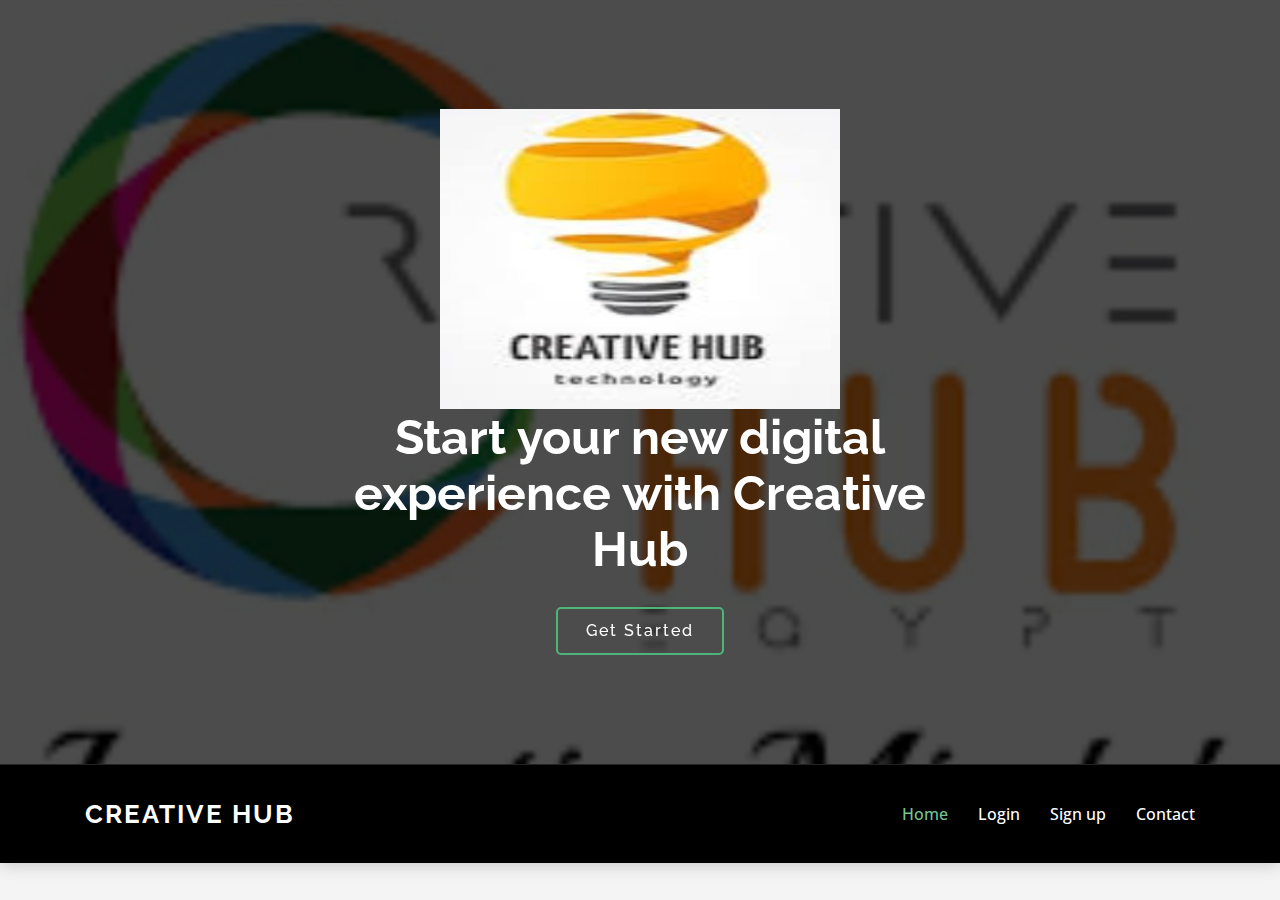
<file: index.html>
<!DOCTYPE html>
<html lang="en">

<head>
  <meta charset="utf-8">
  <meta content="width=device-width, initial-scale=1.0" name="viewport">

  <title>CREATIVE HUB</title>
  <meta content="" name="descriptison">
  <meta content="" name="keywords">

  <!-- Favicons -->
  <link href="assets/img/favicon.png" rel="icon">
  <link href="assets/img/apple-touch-icon.png" rel="apple-touch-icon">

  <!-- Google Fonts -->
  <link href="https://fonts.googleapis.com/css?family=Open+Sans:300,300i,400,400i,600,600i,700,700i|Raleway:300,300i,400,400i,500,500i,600,600i,700,700i|Poppins:300,300i,400,400i,500,500i,600,600i,700,700i" rel="stylesheet">

  <!-- Vendor CSS Files -->
  <link href="assets/vendor/bootstrap/css/bootstrap.min.css" rel="stylesheet">
  <link href="assets/vendor/icofont/icofont.min.css" rel="stylesheet">
  <link href="assets/vendor/boxicons/css/boxicons.min.css" rel="stylesheet">
  <link href="assets/vendor/venobox/venobox.css" rel="stylesheet">
  <link href="assets/vendor/owl.carousel/assets/owl.carousel.min.css" rel="stylesheet">
  <link href="assets/vendor/aos/aos.css" rel="stylesheet">

  <!-- Template Main CSS File -->
  <link href="assets/css/style.css" rel="stylesheet">

  <!-- =======================================================
  * Template Name: Plato - v2.0.0
  * Template URL: https://bootstrapmade.com/plato-responsive-bootstrap-website-template/
  * Author: BootstrapMade.com
  * License: https://bootstrapmade.com/license/
  ======================================================== -->
</head>

<body>
  <div class="wrap">

    <!-- ======= Hero Section ======= -->
    <section id="hero">
      <div class="hero-container" data-aos="fade-up">
        <img src="assets/img/lap.jpg" class="img-rounded" alt="tolu" width="400" height="300" background-color= "transparent"  >
        <h1>Start your new digital experience with <span>Creative Hub</span></h1>
        <a href="about" class="btn-get-started scrollto">Get Started</a>
      </div>
    </section><!-- End Hero -->

    <!-- ======= Header ======= -->
    <header id="header" class="d-flex align-items-center">
      <div class="container d-flex align-items-center">

        <div class="logo mr-auto">
          <h1 class="text-light"><a href="index.html"><span>CREATIVE HUB</span></a></h1>
          <!-- Uncomment below if you prefer to use an image logo -->
          <!-- <a href="index.html"><img src="assets/img/logo.png" alt="" class="img-fluid"></a>-->
        </div>

        <nav class="nav-menu d-none d-lg-block">
          <ul>
            <li class="active"><a href="index.html">Home</a></li>
          

            <li><a href="LOGIN.html">Login</a></li>
            <li><a href="SIGN UP.html">Sign up</a></li>
            <li><a href="contact.html">Contact</a></li>
            

          </ul>
        </nav><!-- .nav-menu -->

      </div>
      <script id="appyWidgetInit" src="https://chatbot.appypie.com/widget/loadbuild.js?cid=k97j4hgn-BOTID1587329708135&name=inquiryBuild" > </script>
      <script async="" defer="" src="https://buttons.github.io/buttons.js"></script>
    </header><!-- End Header -->


  </div>
  
  <!-- End of Async Drift Code -->
  <!-- Vendor JS Files -->
  <script src="assets/vendor/jquery/jquery.min.js"></script>
  <script src="assets/vendor/bootstrap/js/bootstrap.bundle.min.js"></script>
  <script src="assets/vendor/jquery.easing/jquery.easing.min.js"></script>
  <script src="assets/vendor/php-email-form/validate.js"></script>
  <script src="assets/vendor/jquery-sticky/jquery.sticky.js"></script>
  <script src="assets/vendor/isotope-layout/isotope.pkgd.min.js"></script>
  <script src="assets/vendor/venobox/venobox.min.js"></script>
  <script src="assets/vendor/owl.carousel/owl.carousel.min.js"></script>
  <script src="assets/vendor/aos/aos.js"></script>

  <!-- Template Main JS File -->
  <script src="assets/js/main.js"></script>

</body>

</html>
</file>
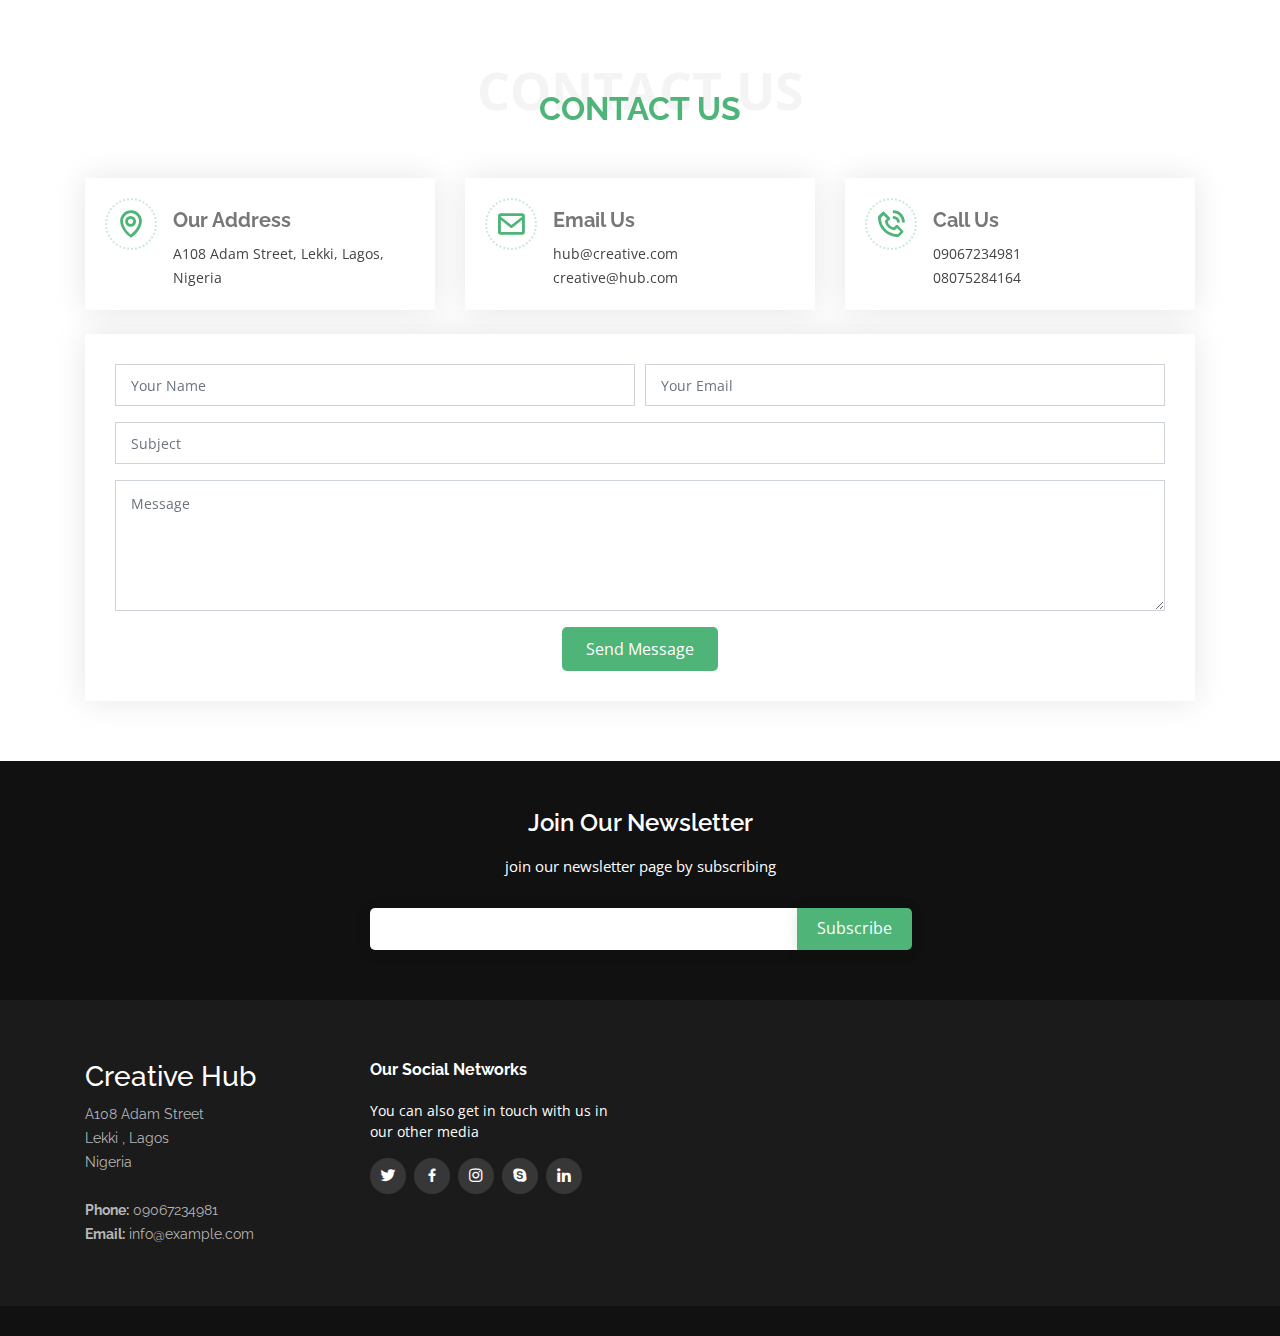
<file: contact.html>
<!DOCTYPE html>
<html lang="en">

<head>
  <meta charset="utf-8">
  <meta content="width=device-width, initial-scale=1.0" name="viewport">

  <title>Contact Us</title>
  <meta content="" name="descriptison">
  <meta content="" name="keywords">

  <!-- Favicons -->
  <link href="assets/img/favicon.png" rel="icon">
  <link href="assets/img/apple-touch-icon.png" rel="apple-touch-icon">

  <!-- Google Fonts -->
  <link href="https://fonts.googleapis.com/css?family=Open+Sans:300,300i,400,400i,600,600i,700,700i|Raleway:300,300i,400,400i,500,500i,600,600i,700,700i|Poppins:300,300i,400,400i,500,500i,600,600i,700,700i" rel="stylesheet">

  <!-- Vendor CSS Files -->
  <link href="assets/vendor/bootstrap/css/bootstrap.min.css" rel="stylesheet">
  <link href="assets/vendor/icofont/icofont.min.css" rel="stylesheet">
  <link href="assets/vendor/boxicons/css/boxicons.min.css" rel="stylesheet">
  <link href="assets/vendor/venobox/venobox.css" rel="stylesheet">
  <link href="assets/vendor/owl.carousel/assets/owl.carousel.min.css" rel="stylesheet">
  <link href="assets/vendor/aos/aos.css" rel="stylesheet">

  <!-- Template Main CSS File -->
  <link href="assets/css/style 2.css" rel="stylesheet">

  <!-- =======================================================
  * Template Name: Plato - v2.0.0
  * Template URL: https://bootstrapmade.com/plato-responsive-bootstrap-website-template/
  * Author: BootstrapMade.com
  * License: https://bootstrapmade.com/license/
  ======================================================== -->
</head>

<body>
  <div class="wrap">


      <!-- ======= Contact Us Section ======= -->
      <section id="contact" class="contact">
        <div class="container">

          <div class="section-title" data-aos="fade-down">
            <span>Contact Us</span>
            <h2>Contact Us</h2>
          </div>
          
          <div class="row justify-content-center">
            <div class="col-lg-4 col-md-12" data-aos="fade-up" data-aos-delay="100">
              <div class="info-box">
                <i class="bx bx-map"></i>
                <h3>Our Address</h3>
                <p>A108 Adam Street, Lekki, Lagos, Nigeria</p>
              </div>
            </div>
            <div class="col-lg-4 col-md-6 mt-4 mt-lg-0" data-aos="fade-up" data-aos-delay="200">
              <div class="info-box">
                <i class="bx bx-envelope"></i>
                <h3>Email Us</h3>
                <p>hub@creative.com<br>creative@hub.com</p>
              </div>
            </div>
            <div class="col-lg-4 col-md-6 mt-4 mt-lg-0" data-aos="fade-up" data-aos-delay="300">
              <div class="info-box">
                <i class="bx bx-phone-call"></i>
                <h3>Call Us</h3>
                <p> 09067234981<br>08075284164</p>
              </div>
            </div>
          </div>

          <form action="forms/contact.php" method="post" role="form" class="php-email-form mt-4" data-aos="fade-up" data-aos-delay="400">
            <div class="form-row">
              <div class="col-md-6 form-group">
                <input type="text" name="name" class="form-control" id="name" placeholder="Your Name" data-rule="minlen:4" data-msg="Please enter at least 4 chars" />
                <div class="validate"></div>
              </div>
              <div class="col-md-6 form-group">
                <input type="email" class="form-control" name="email" id="email" placeholder="Your Email" data-rule="email" data-msg="Please enter a valid email" />
                <div class="validate"></div>
              </div>
            </div>
            <div class="form-group">
              <input type="text" class="form-control" name="subject" id="subject" placeholder="Subject" data-rule="minlen:4" data-msg="Please enter at least 8 chars of subject" />
              <div class="validate"></div>
            </div>
            <div class="form-group">
              <textarea class="form-control" name="message" rows="5" data-rule="required" data-msg="Please write something for us" placeholder="Message"></textarea>
              <div class="validate"></div>
            </div>
            <div class="mb-3">
              <div class="loading">Loading</div>
              <div class="error-message"></div>
              <div class="sent-message">Your message has been sent. Thank you!</div>
            </div>
            <div class="text-center"><button type="submit">Send Message</button></div>
          </form>

        </div>
      </section><!-- End Contact Us Section -->

    </main><!-- End #main -->

    <!-- ======= Footer ======= -->
    <footer id="footer">

      <div class="footer-newsletter">
        <div class="container">
          <div class="row justify-content-center">
            <div class="col-lg-6">
              <h4>Join Our Newsletter</h4>
              <p>join our newsletter page by subscribing</p>
              <form action="" method="post">
                <input type="email" name="email"><input type="submit" value="Subscribe">
              </form>
            </div>
          </div>
        </div>
      </div>

      <div class="footer-top">
        <div class="container">
          <div class="row">

            <div class="col-lg-3 col-md-6 footer-contact">
              <h3>Creative Hub</h3>
              <p>
                A108 Adam Street <br>
                Lekki , Lagos<br>
                Nigeria <br><br>
                <strong>Phone:</strong> 09067234981<br>
                <strong>Email:</strong> info@example.com<br>
              </p>
            </div>



            <div class="col-lg-3 col-md-6 footer-links">
              <h4>Our Social Networks</h4>
              <p>You can also get in touch with us in our other media</p>
              <div class="social-links mt-3">
                <a href="#" class="twitter"><i class="bx bxl-twitter"></i></a>
                <a href="#" class="facebook"><i class="bx bxl-facebook"></i></a>
                <a href="#" class="instagram"><i class="bx bxl-instagram"></i></a>
                <a href="#" class="google-plus"><i class="bx bxl-skype"></i></a>
                <a href="#" class="linkedin"><i class="bx bxl-linkedin"></i></a>
              </div>
            </div>

          </div>
        </div>
      </div>

     
    </footer><!-- End Footer -->

  </div>

 
  

  <!-- Vendor JS Files -->
  <script src="assets/vendor/jquery/jquery.min.js"></script>
  <script src="assets/vendor/bootstrap/js/bootstrap.bundle.min.js"></script>
  <script src="assets/vendor/jquery.easing/jquery.easing.min.js"></script>
  <script src="assets/vendor/php-email-form/validate.js"></script>
  <script src="assets/vendor/jquery-sticky/jquery.sticky.js"></script>
  <script src="assets/vendor/isotope-layout/isotope.pkgd.min.js"></script>
  <script src="assets/vendor/venobox/venobox.min.js"></script>
  <script src="assets/vendor/owl.carousel/owl.carousel.min.js"></script>
  <script src="assets/vendor/aos/aos.js"></script>

  <!-- Template Main JS File -->
  <script src="assets/js/main.js"></script>

</body>
<a href="index.html" class="back-to-top"><i class="icofont-simple-left"></i></a>
</html>
</file>
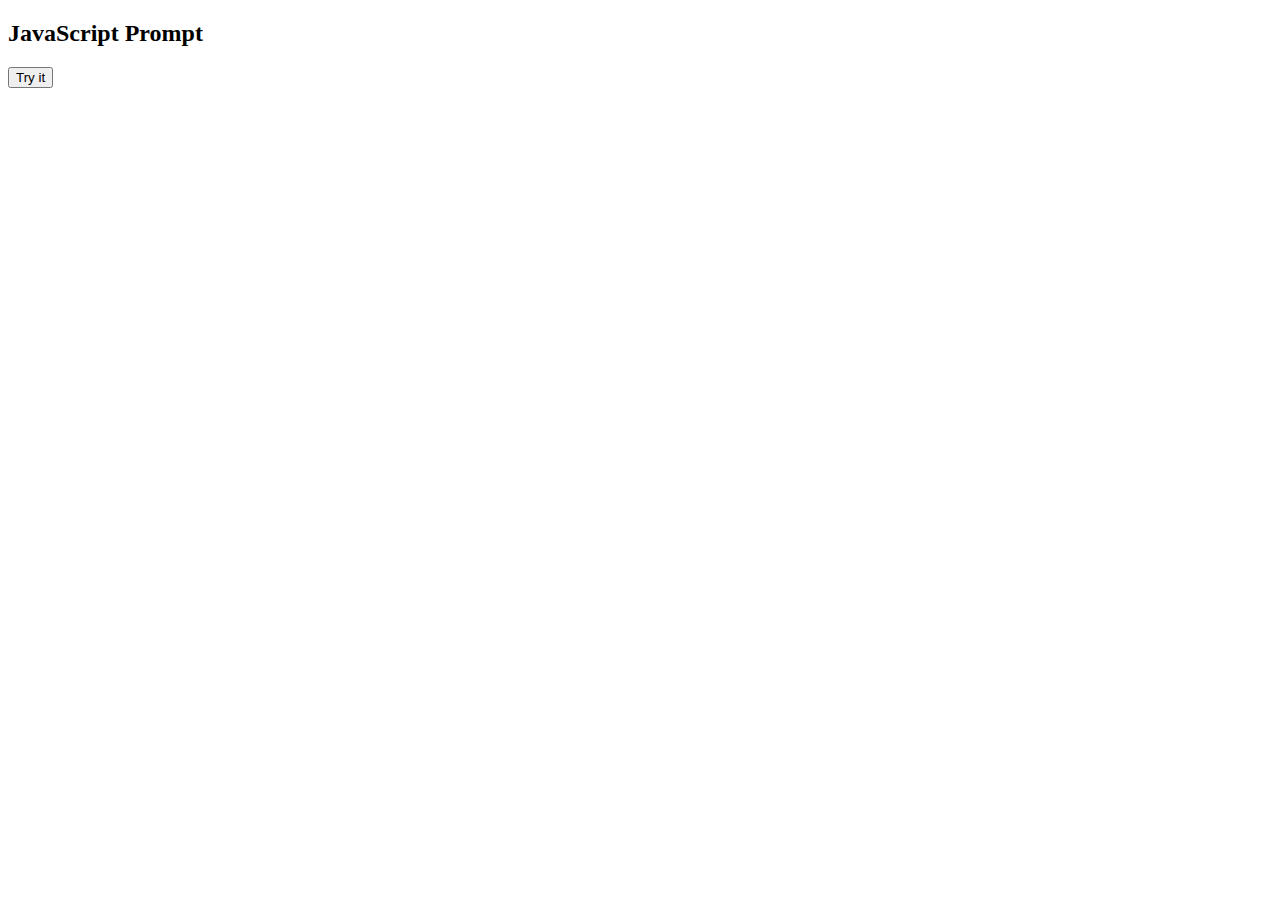
<file: javascript.html>
<!DOCTYPE html>
<html>
<body>

<h2>JavaScript Prompt</h2>

<button onclick="myFunction()">Try it</button>

<p id="demo"></p>

<script>
function myFunction() {
    var myName = prompt("Name Here:","")
  var myAge = prompt("Age Here:","")
  alert(myName +", you are "+ myAge +" years old!")
}
</script>

</body>

<!-- Mirrored from www.w3schools.com/js/tryit.asp?filename=tryjs_prompt by HTTrack Website Copier/3.x [XR&CO'2014], Fri, 03 Aug 2018 04:02:02 GMT -->
</html>
</file>
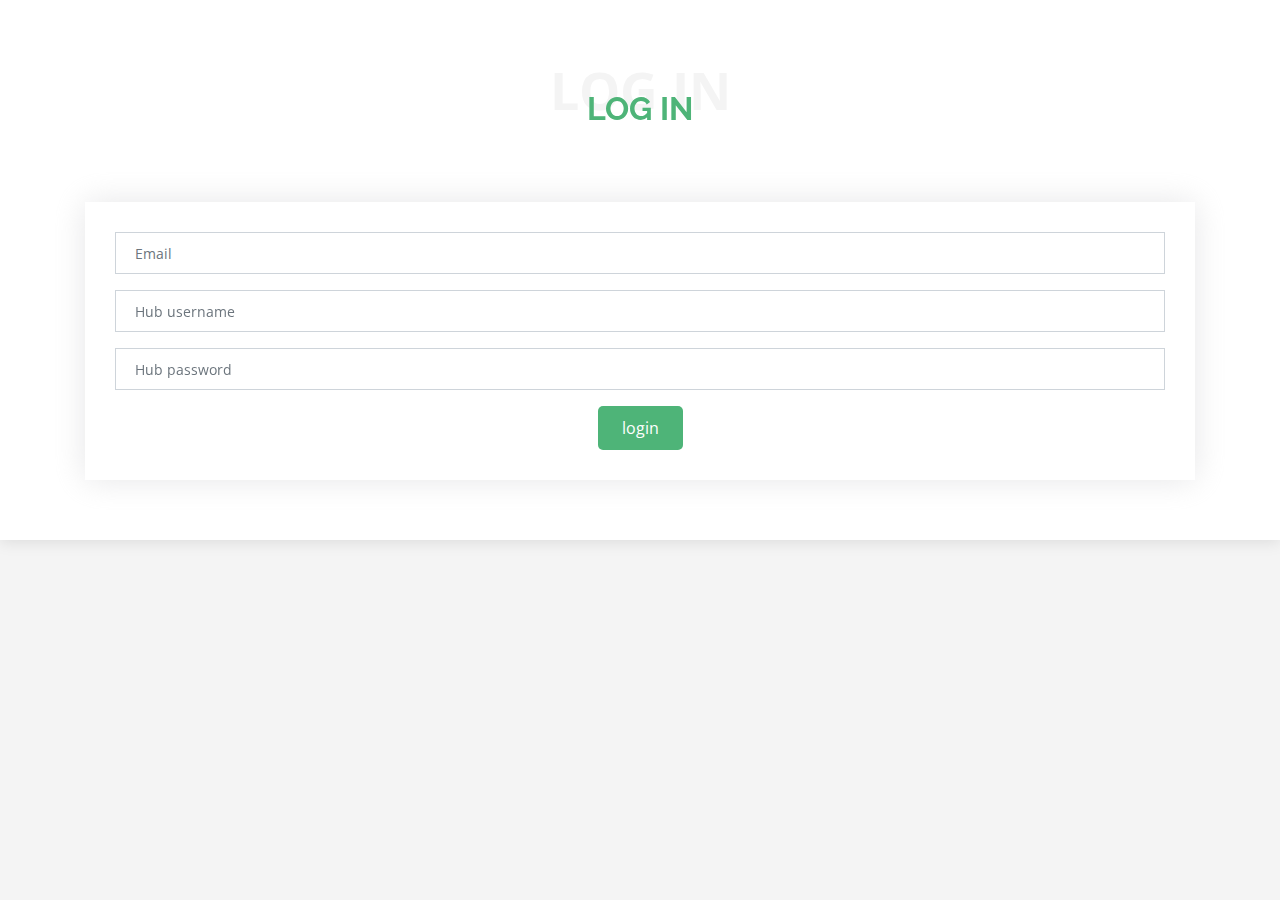
<file: LOGIN.html>
<!DOCTYPE html>
<html lang="en">

<head>
  <meta charset="utf-8">
  <meta content="width=device-width, initial-scale=1.0" name="viewport">

  <title>LOG IN</title>
  <meta content="" name="descriptison">
  <meta content="" name="keywords">

  <!-- Favicons -->
  <link href="assets/img/favicon.png" rel="icon">
  <link href="assets/img/apple-touch-icon.png" rel="apple-touch-icon">

  <!-- Google Fonts -->
  <link href="https://fonts.googleapis.com/css?family=Open+Sans:300,300i,400,400i,600,600i,700,700i|Raleway:300,300i,400,400i,500,500i,600,600i,700,700i|Poppins:300,300i,400,400i,500,500i,600,600i,700,700i" rel="stylesheet">

  <!-- Vendor CSS Files -->
  <link href="assets/vendor/bootstrap/css/bootstrap.min.css" rel="stylesheet">
  <link href="assets/vendor/icofont/icofont.min.css" rel="stylesheet">
  <link href="assets/vendor/boxicons/css/boxicons.min.css" rel="stylesheet">
  <link href="assets/vendor/venobox/venobox.css" rel="stylesheet">
  <link href="assets/vendor/owl.carousel/assets/owl.carousel.min.css" rel="stylesheet">
  <link href="assets/vendor/aos/aos.css" rel="stylesheet">

  <!-- Template Main CSS File -->
  <link href="assets/css/style 2.css" rel="stylesheet">

  <!-- =======================================================
  * Template Name: Plato - v2.0.0
  * Template URL: https://bootstrapmade.com/plato-responsive-bootstrap-website-template/
  * Author: BootstrapMade.com
  * License: https://bootstrapmade.com/license/
  ======================================================== -->
</head>

<body>
  <div class="wrap">


      <!-- ======= Contact Us Section ======= -->
      <section id="contact" class="contact">
        <div class="container">

          <div class="section-title" data-aos="fade-down">
            <span>LOG IN</span>
            <h2>LOG IN</h2>
          </div>

          <form action="forms/contact.php" method="post" role="form" class="php-email-form mt-4" data-aos="fade-up" data-aos-delay="400">
           
           
            <div class="form-group">
                <input type="text" class="form-control" name="email" id="email" placeholder=" Email" data-rule="email" data-msg="Please enter a valid email" />
                <div class="validate"></div>
           </div>
           
            <div class="form-group">
                <input type="text" class="form-control" name="name" id="Your creative hub username" placeholder=" Hub username" data-rule="minlen:4" data-msg="Please enter at least 7 letter" />
                <div class="validate"></div>
            </div>
            <div class="form-group">
                <input type="text/number" class="form-control" name="password" id="Your password" placeholder=" Hub password" data-rule="minlen:4" data-msg="Please enter at least 8 alpanumeric values" />
                <div class="validate"></div>
            </div>
           
            <div class="mb-3">
              <div class="loading">Loading</div>
              
              
            </div>
            <div class="text-center"><button type="submit">login</button></div>
          </form>

        </div>
      </section><!-- End Contact Us Section -->

    </main><!-- End #main -->

   

  </div>

  <a href="#" class="back-to-top"><i class="icofont-simple-up"></i></a>

  <!-- Vendor JS Files -->
  <script src="assets/vendor/jquery/jquery.min.js"></script>
  <script src="assets/vendor/bootstrap/js/bootstrap.bundle.min.js"></script>
  <script src="assets/vendor/jquery.easing/jquery.easing.min.js"></script>
  <script src="assets/vendor/php-email-form/validate.js"></script>
  <script src="assets/vendor/jquery-sticky/jquery.sticky.js"></script>
  <script src="assets/vendor/isotope-layout/isotope.pkgd.min.js"></script>
  <script src="assets/vendor/venobox/venobox.min.js"></script>
  <script src="assets/vendor/owl.carousel/owl.carousel.min.js"></script>
  <script src="assets/vendor/aos/aos.js"></script>

  <!-- Template Main JS File -->
  <script src="assets/js/main.js"></script>

</body>

</html>
</file>
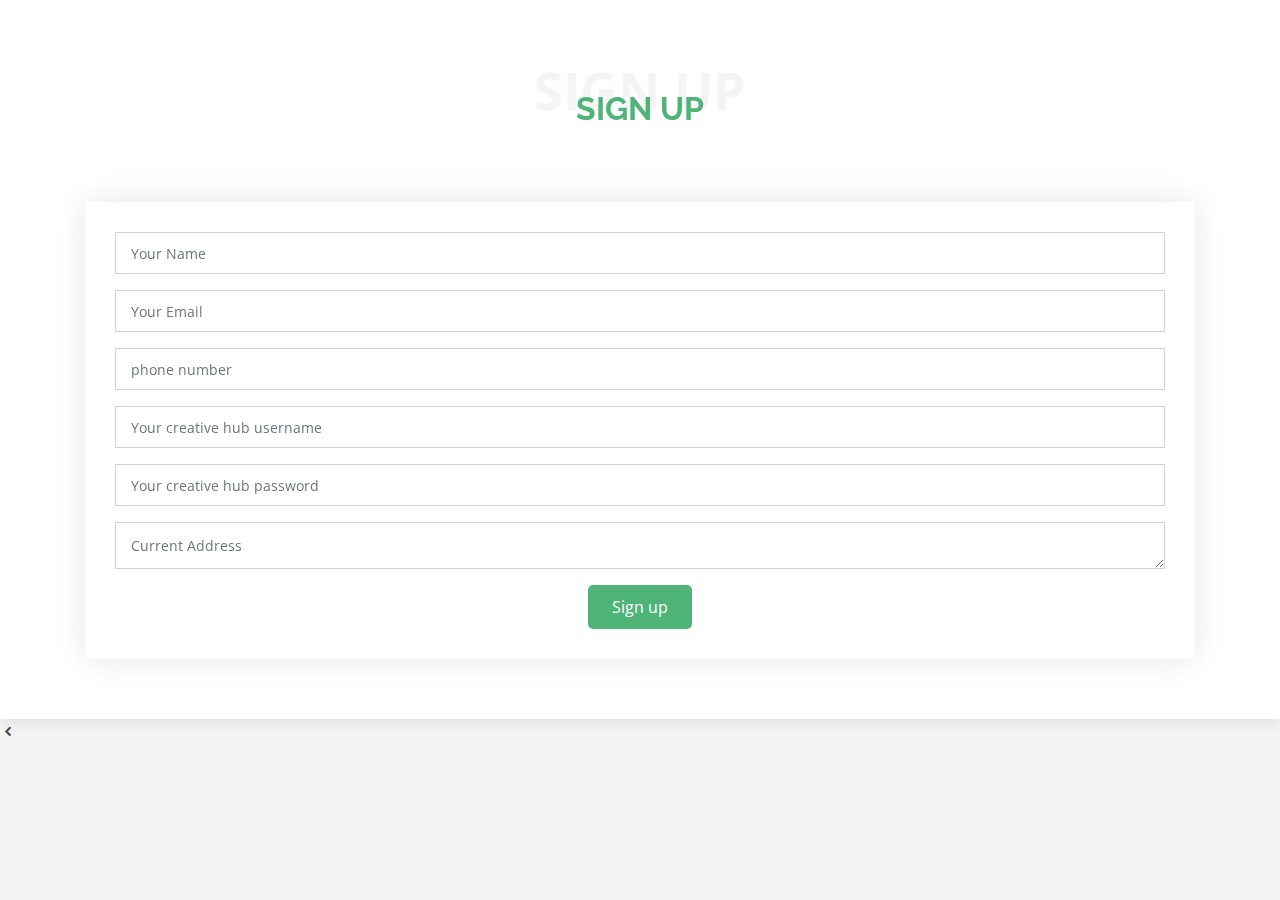
<file: SIGN UP.html>
<!DOCTYPE html>
<html lang="en">

<head>
  <meta charset="utf-8">
  <meta content="width=device-width, initial-scale=1.0" name="viewport">

  <title>SIGN UP</title>
  <meta content="" name="descriptison">
  <meta content="" name="keywords">

  <!-- Favicons -->
  <link href="assets/img/favicon.png" rel="icon">
  <link href="assets/img/apple-touch-icon.png" rel="apple-touch-icon">

  <!-- Google Fonts -->
  <link href="https://fonts.googleapis.com/css?family=Open+Sans:300,300i,400,400i,600,600i,700,700i|Raleway:300,300i,400,400i,500,500i,600,600i,700,700i|Poppins:300,300i,400,400i,500,500i,600,600i,700,700i" rel="stylesheet">

  <!-- Vendor CSS Files -->
  <link href="assets/vendor/bootstrap/css/bootstrap.min.css" rel="stylesheet">
  <link href="assets/vendor/icofont/icofont.min.css" rel="stylesheet">
  <link href="assets/vendor/boxicons/css/boxicons.min.css" rel="stylesheet">
  <link href="assets/vendor/venobox/venobox.css" rel="stylesheet">
  <link href="assets/vendor/owl.carousel/assets/owl.carousel.min.css" rel="stylesheet">
  <link href="assets/vendor/aos/aos.css" rel="stylesheet">

  <!-- Template Main CSS File -->
  <link href="assets/css/style 2.css" rel="stylesheet">

  <!-- =======================================================
  * Template Name: Plato - v2.0.0
  * Template URL: https://bootstrapmade.com/plato-responsive-bootstrap-website-template/
  * Author: BootstrapMade.com
  * License: https://bootstrapmade.com/license/
  ======================================================== -->
</head>

<body>
  <div class="wrap">


      <!-- ======= Contact Us Section ======= -->
      <section id="contact" class="contact">
        <div class="container">

          <div class="section-title" data-aos="fade-down">
            <span>SIGN UP</span>
            <h2>SIGN UP</h2>
          </div>

          <form action="forms/contact.php" method="post" role="form" class="php-email-form mt-4" data-aos="fade-up" data-aos-delay="400">
           
            <div class="form-group">
                <input type="text" class="form-control" name="name" id="subject" placeholder="Your Name" data-rule="minlen:4" data-msg="Please enter at least your subject" />
                <div class="validate"></div>
            </div>
            <div class="form-group">
                <input type="text" class="form-control" name="email" id="email" placeholder="Your Email" data-rule="email" data-msg="Please enter a valid email" />
                <div class="validate"></div>
           </div>
            <div class="form-group">
              <input type="number" class="form-control" name="phone number" id="Your phone number" placeholder="phone number" data-rule="minlen:4" data-msg="Please enter at least 11 digit number" />
              <div class="validate"></div>
            </div>
            <div class="form-group">
                <input type="text" class="form-control" name="name" id="Your creative hub username" placeholder="Your creative hub username" data-rule="minlen:4" data-msg="Please enter at least 7 letter" />
                <div class="validate"></div>
            </div>
            <div class="form-group">
                <input type="text/number" class="form-control" name="password" id="Your password" placeholder="Your creative hub password" data-rule="minlen:4" data-msg="Please enter at least 8 alpanumeric values" />
                <div class="validate"></div>
              </div>
            <div class="form-group">
              <textarea class="form-control" name="Address" rows="1" data-rule="required" data-msg="Please write your address" placeholder="Current Address"></textarea>
              <div class="validate"></div>
            </div>
            <div class="mb-3">
              <div class="loading">Loading</div>
              <div class="error-message"></div>
              <div class="sent-message">You have been signed up for creative hub.</div>
            </div>
            <div class="text-center"><button type="submit">Sign up</button></div>
          </form>

        </div>
      </section><!-- End Contact Us Section -->

    </main><!-- End #main -->

   

  </div>

  <a href="#" class="back-to-top"><i class="icofont-simple-up"></i></a>

  <!-- Vendor JS Files -->
  <script src="assets/vendor/jquery/jquery.min.js"></script>
  <script src="assets/vendor/bootstrap/js/bootstrap.bundle.min.js"></script>
  <script src="assets/vendor/jquery.easing/jquery.easing.min.js"></script>
  <script src="assets/vendor/php-email-form/validate.js"></script>
  <script src="assets/vendor/jquery-sticky/jquery.sticky.js"></script>
  <script src="assets/vendor/isotope-layout/isotope.pkgd.min.js"></script>
  <script src="assets/vendor/venobox/venobox.min.js"></script>
  <script src="assets/vendor/owl.carousel/owl.carousel.min.js"></script>
  <script src="assets/vendor/aos/aos.js"></script>

  <!-- Template Main JS File -->
  <script src="assets/js/main.js"></script>

</body>
<i class="icofont-simple-left"></i></a>
</html>
</file>
<file: assets/vendor/venobox/venobox.css>
/* ------ venobox.css --------*/
.vbox-overlay *, .vbox-overlay *:before, .vbox-overlay *:after{
    -webkit-backface-visibility: hidden;
    -webkit-box-sizing:border-box;
    -moz-box-sizing:border-box;
    box-sizing:border-box;
}
.vbox-overlay * { 
    -webkit-backface-visibility: visible;
    backface-visibility: visible;
}
.vbox-overlay{
    display: -webkit-flex;
    display: flex;
    -webkit-flex-direction: column;
    flex-direction: column;
    -webkit-justify-content: center;
    justify-content: center;
    -webkit-align-items: center;
    align-items: center;
    position: fixed;
    left: 0;
    top: 0;
    bottom: 0;
    right: 0;
    z-index: 999999;
}

/* ----- navigation ----- */
.vbox-title{
    width: 100%;
    height: 40px;
    float: left;
    text-align: center;
    line-height: 28px;
    font-size: 12px;
    padding: 6px 50px;
    overflow: hidden;
    position: fixed;
    display: none;
    left: 0;
    z-index: 89;
}
.vbox-close{
    cursor: pointer;
    position: fixed;
    top: -1px;
    right: 0;
    width: 50px;
    height: 40px;
    padding: 6px;
    display: block;
    background-position:10px center;
    overflow: hidden;
    font-size: 24px;
    line-height: 1;
    text-align: center;
    z-index: 99;
}
.vbox-left{
    cursor: pointer;
    position: fixed;
    left: 0;
    height: 40px;
    overflow: hidden;
    line-height: 28px;
    font-size: 12px;
    z-index: 99;
    display: flex;
    align-items:center;
}
.vbox-num{
    display: inline-block;
    margin: 6px 0 6px 15px;
}
/* ----- Social share ----- */
.vbox-share{
    line-height: 28px;
    font-size: 12px;
    overflow: hidden;
    position: fixed;
    left: 0;
    z-index: 98;
    display: flex;
    align-items:center;
    justify-content: center;
    width: 100%;
    text-align: center;
}
.vbox-share svg{
    max-height: 28px;
    width: 28px;
    z-index: 10;
    margin-left: 12px;
    margin-top: 6px;
    margin-bottom: 6px;
    vertical-align: middle;
}


/* ----- navigation ARROWS ----- */
.vbox-next, .vbox-prev{
    position: fixed;
    top: 50%;
    margin-top: -15px;
    overflow: hidden;
    cursor: pointer;
    display: block;
    width: 45px;
    height: 45px;
    z-index: 99;
}
.vbox-next span, .vbox-prev span{
    position: relative;
    width: 20px;
    height: 20px;
    border: 2px solid transparent;
    border-top-color: #B6B6B6;
    border-right-color: #B6B6B6;
    text-indent: -100px;
    position: absolute;
    top: 8px;
    display: block;
}
.vbox-prev{
    left: 15px;
}
.vbox-next{
    right: 15px;
}
.vbox-prev span{
    left: 10px;
    -ms-transform: rotate(-135deg);
    -webkit-transform: rotate(-135deg);
    transform: rotate(-135deg);
}
.vbox-next span{
    -ms-transform: rotate(45deg);
    -webkit-transform: rotate(45deg);
    transform: rotate(45deg);
    right: 10px;
}
/* ------- inline window ------ */
.vbox-inline{
    width: 420px;
    height: 315px;
    height: 70vh;
    padding: 10px;
    background: #fff;
    margin: 0 auto;
    overflow: auto;
    text-align: left;
}
/* ------- Video & iFrames window ------ */
.venoframe{
    max-width: 100%;
    width: 100%;
    border: none;
    width: 100%;
    height: 260px;
    height: 70vh;
}
.venoframe.vbvid{
    height: 260px;
}
@media (min-width: 768px) {
    .venoframe, .vbox-inline{
        width: 90%;
        height: 360px;
        height: 70vh;
    }
    .venoframe.vbvid{
        width: 640px;
        height: 360px;
    }
}
@media (min-width: 992px) {
    .venoframe, .vbox-inline{
        max-width: 1200px;
        width: 80%;
        height: 540px;
        height: 70vh;
    }
    .venoframe.vbvid{
        width: 960px;
        height: 540px;
    }
}
/* 
Please do NOT edit this part! 
or at least read this note: http://i.imgur.com/7C0ws9e.gif
*/
.vbox-open{
    overflow: hidden;
}
.vbox-container{
    position: absolute;
    left: 0;
    right: 0;
    top: 0;
    bottom: 0;
    overflow-x: hidden;
    overflow-y: scroll;
    overflow-scrolling: touch;
    -webkit-overflow-scrolling: touch;
    z-index: 20;
    max-height: 100%;

}

.vbox-content{
    text-align: center;
    float: left;
    width: 100%;
    position: relative;
    overflow: hidden;
    padding: 20px 4%;
}
.vbox-container img{
    max-width: 100%;
    height: auto;
}
.vbox-figlio{
    box-shadow: 0 0 12px rgba(0,0,0,0.19), 0 6px 6px rgba(0,0,0,0.23);
    max-width: 100%;
    text-align: initial;
}
img.vbox-figlio{
    -webkit-user-select: none;
-khtml-user-select: none;
-moz-user-select: none;
-o-user-select: none;
user-select: none;
}
.vbox-content.swipe-left{
    margin-left: -200px !important;
}
.vbox-content.swipe-right{
    margin-left: 200px !important;
}
.vbox-animated{
    webkit-transition: margin 300ms ease-out;
    transition: margin 300ms ease-out;
}

/* ---------- preloader ----------
 * SPINKIT 
 * http://tobiasahlin.com/spinkit/
-------------------------------- */
.sk-double-bounce,.sk-rotating-plane{width:40px;height:40px;margin:40px auto}.sk-rotating-plane{background-color:#333;-webkit-animation:sk-rotatePlane 1.2s infinite ease-in-out;animation:sk-rotatePlane 1.2s infinite ease-in-out}@-webkit-keyframes sk-rotatePlane{0%{-webkit-transform:perspective(120px) rotateX(0) rotateY(0);transform:perspective(120px) rotateX(0) rotateY(0)}50%{-webkit-transform:perspective(120px) rotateX(-180.1deg) rotateY(0);transform:perspective(120px) rotateX(-180.1deg) rotateY(0)}100%{-webkit-transform:perspective(120px) rotateX(-180deg) rotateY(-179.9deg);transform:perspective(120px) rotateX(-180deg) rotateY(-179.9deg)}}@keyframes sk-rotatePlane{0%{-webkit-transform:perspective(120px) rotateX(0) rotateY(0);transform:perspective(120px) rotateX(0) rotateY(0)}50%{-webkit-transform:perspective(120px) rotateX(-180.1deg) rotateY(0);transform:perspective(120px) rotateX(-180.1deg) rotateY(0)}100%{-webkit-transform:perspective(120px) rotateX(-180deg) rotateY(-179.9deg);transform:perspective(120px) rotateX(-180deg) rotateY(-179.9deg)}}.sk-double-bounce{position:relative}.sk-double-bounce .sk-child{width:100%;height:100%;border-radius:50%;background-color:#333;opacity:.6;position:absolute;top:0;left:0;-webkit-animation:sk-doubleBounce 2s infinite ease-in-out;animation:sk-doubleBounce 2s infinite ease-in-out}.sk-chasing-dots .sk-child,.sk-spinner-pulse,.sk-three-bounce .sk-child{background-color:#333;border-radius:100%}.sk-double-bounce .sk-double-bounce2{-webkit-animation-delay:-1s;animation-delay:-1s}@-webkit-keyframes sk-doubleBounce{0%,100%{-webkit-transform:scale(0);transform:scale(0)}50%{-webkit-transform:scale(1);transform:scale(1)}}@keyframes sk-doubleBounce{0%,100%{-webkit-transform:scale(0);transform:scale(0)}50%{-webkit-transform:scale(1);transform:scale(1)}}.sk-wave{margin:40px auto;width:50px;height:40px;text-align:center;font-size:10px}.sk-wave .sk-rect{background-color:#333;height:100%;width:6px;display:inline-block;-webkit-animation:sk-waveStretchDelay 1.2s infinite ease-in-out;animation:sk-waveStretchDelay 1.2s infinite ease-in-out}.sk-wave .sk-rect1{-webkit-animation-delay:-1.2s;animation-delay:-1.2s}.sk-wave .sk-rect2{-webkit-animation-delay:-1.1s;animation-delay:-1.1s}.sk-wave .sk-rect3{-webkit-animation-delay:-1s;animation-delay:-1s}.sk-wave .sk-rect4{-webkit-animation-delay:-.9s;animation-delay:-.9s}.sk-wave .sk-rect5{-webkit-animation-delay:-.8s;animation-delay:-.8s}@-webkit-keyframes sk-waveStretchDelay{0%,100%,40%{-webkit-transform:scaleY(.4);transform:scaleY(.4)}20%{-webkit-transform:scaleY(1);transform:scaleY(1)}}@keyframes sk-waveStretchDelay{0%,100%,40%{-webkit-transform:scaleY(.4);transform:scaleY(.4)}20%{-webkit-transform:scaleY(1);transform:scaleY(1)}}.sk-wandering-cubes{margin:40px auto;width:40px;height:40px;position:relative}.sk-wandering-cubes .sk-cube{background-color:#333;width:10px;height:10px;position:absolute;top:0;left:0;-webkit-animation:sk-wanderingCube 1.8s ease-in-out -1.8s infinite both;animation:sk-wanderingCube 1.8s ease-in-out -1.8s infinite both}.sk-chasing-dots,.sk-spinner-pulse{width:40px;height:40px;margin:40px auto}.sk-wandering-cubes .sk-cube2{-webkit-animation-delay:-.9s;animation-delay:-.9s}@-webkit-keyframes sk-wanderingCube{0%{-webkit-transform:rotate(0);transform:rotate(0)}25%{-webkit-transform:translateX(30px) rotate(-90deg) scale(.5);transform:translateX(30px) rotate(-90deg) scale(.5)}50%{-webkit-transform:translateX(30px) translateY(30px) rotate(-179deg);transform:translateX(30px) translateY(30px) rotate(-179deg)}50.1%{-webkit-transform:translateX(30px) translateY(30px) rotate(-180deg);transform:translateX(30px) translateY(30px) rotate(-180deg)}75%{-webkit-transform:translateX(0) translateY(30px) rotate(-270deg) scale(.5);transform:translateX(0) translateY(30px) rotate(-270deg) scale(.5)}100%{-webkit-transform:rotate(-360deg);transform:rotate(-360deg)}}@keyframes sk-wanderingCube{0%{-webkit-transform:rotate(0);transform:rotate(0)}25%{-webkit-transform:translateX(30px) rotate(-90deg) scale(.5);transform:translateX(30px) rotate(-90deg) scale(.5)}50%{-webkit-transform:translateX(30px) translateY(30px) rotate(-179deg);transform:translateX(30px) translateY(30px) rotate(-179deg)}50.1%{-webkit-transform:translateX(30px) translateY(30px) rotate(-180deg);transform:translateX(30px) translateY(30px) rotate(-180deg)}75%{-webkit-transform:translateX(0) translateY(30px) rotate(-270deg) scale(.5);transform:translateX(0) translateY(30px) rotate(-270deg) scale(.5)}100%{-webkit-transform:rotate(-360deg);transform:rotate(-360deg)}}.sk-spinner-pulse{-webkit-animation:sk-pulseScaleOut 1s infinite ease-in-out;animation:sk-pulseScaleOut 1s infinite ease-in-out}@-webkit-keyframes sk-pulseScaleOut{0%{-webkit-transform:scale(0);transform:scale(0)}100%{-webkit-transform:scale(1);transform:scale(1);opacity:0}}@keyframes sk-pulseScaleOut{0%{-webkit-transform:scale(0);transform:scale(0)}100%{-webkit-transform:scale(1);transform:scale(1);opacity:0}}.sk-chasing-dots{position:relative;text-align:center;-webkit-animation:sk-chasingDotsRotate 2s infinite linear;animation:sk-chasingDotsRotate 2s infinite linear}.sk-chasing-dots .sk-child{width:60%;height:60%;display:inline-block;position:absolute;top:0;-webkit-animation:sk-chasingDotsBounce 2s infinite ease-in-out;animation:sk-chasingDotsBounce 2s infinite ease-in-out}.sk-chasing-dots .sk-dot2{top:auto;bottom:0;-webkit-animation-delay:-1s;animation-delay:-1s}@-webkit-keyframes sk-chasingDotsRotate{100%{-webkit-transform:rotate(360deg);transform:rotate(360deg)}}@keyframes sk-chasingDotsRotate{100%{-webkit-transform:rotate(360deg);transform:rotate(360deg)}}@-webkit-keyframes sk-chasingDotsBounce{0%,100%{-webkit-transform:scale(0);transform:scale(0)}50%{-webkit-transform:scale(1);transform:scale(1)}}@keyframes sk-chasingDotsBounce{0%,100%{-webkit-transform:scale(0);transform:scale(0)}50%{-webkit-transform:scale(1);transform:scale(1)}}.sk-three-bounce{margin:40px auto;width:80px;text-align:center}.sk-three-bounce .sk-child{width:20px;height:20px;display:inline-block;-webkit-animation:sk-three-bounce 1.4s ease-in-out 0s infinite both;animation:sk-three-bounce 1.4s ease-in-out 0s infinite both}.sk-circle .sk-child:before,.sk-fading-circle .sk-circle:before{display:block;border-radius:100%;content:'';background-color:#333}.sk-three-bounce .sk-bounce1{-webkit-animation-delay:-.32s;animation-delay:-.32s}.sk-three-bounce .sk-bounce2{-webkit-animation-delay:-.16s;animation-delay:-.16s}@-webkit-keyframes sk-three-bounce{0%,100%,80%{-webkit-transform:scale(0);transform:scale(0)}40%{-webkit-transform:scale(1);transform:scale(1)}}@keyframes sk-three-bounce{0%,100%,80%{-webkit-transform:scale(0);transform:scale(0)}40%{-webkit-transform:scale(1);transform:scale(1)}}.sk-circle{margin:40px auto;width:40px;height:40px;position:relative}.sk-circle .sk-child{width:100%;height:100%;position:absolute;left:0;top:0}.sk-circle .sk-child:before{margin:0 auto;width:15%;height:15%;-webkit-animation:sk-circleBounceDelay 1.2s infinite ease-in-out both;animation:sk-circleBounceDelay 1.2s infinite ease-in-out both}.sk-circle .sk-circle2{-webkit-transform:rotate(30deg);-ms-transform:rotate(30deg);transform:rotate(30deg)}.sk-circle .sk-circle3{-webkit-transform:rotate(60deg);-ms-transform:rotate(60deg);transform:rotate(60deg)}.sk-circle .sk-circle4{-webkit-transform:rotate(90deg);-ms-transform:rotate(90deg);transform:rotate(90deg)}.sk-circle .sk-circle5{-webkit-transform:rotate(120deg);-ms-transform:rotate(120deg);transform:rotate(120deg)}.sk-circle .sk-circle6{-webkit-transform:rotate(150deg);-ms-transform:rotate(150deg);transform:rotate(150deg)}.sk-circle .sk-circle7{-webkit-transform:rotate(180deg);-ms-transform:rotate(180deg);transform:rotate(180deg)}.sk-circle .sk-circle8{-webkit-transform:rotate(210deg);-ms-transform:rotate(210deg);transform:rotate(210deg)}.sk-circle .sk-circle9{-webkit-transform:rotate(240deg);-ms-transform:rotate(240deg);transform:rotate(240deg)}.sk-circle .sk-circle10{-webkit-transform:rotate(270deg);-ms-transform:rotate(270deg);transform:rotate(270deg)}.sk-circle .sk-circle11{-webkit-transform:rotate(300deg);-ms-transform:rotate(300deg);transform:rotate(300deg)}.sk-circle .sk-circle12{-webkit-transform:rotate(330deg);-ms-transform:rotate(330deg);transform:rotate(330deg)}.sk-circle .sk-circle2:before{-webkit-animation-delay:-1.1s;animation-delay:-1.1s}.sk-circle .sk-circle3:before{-webkit-animation-delay:-1s;animation-delay:-1s}.sk-circle .sk-circle4:before{-webkit-animation-delay:-.9s;animation-delay:-.9s}.sk-circle .sk-circle5:before{-webkit-animation-delay:-.8s;animation-delay:-.8s}.sk-circle .sk-circle6:before{-webkit-animation-delay:-.7s;animation-delay:-.7s}.sk-circle .sk-circle7:before{-webkit-animation-delay:-.6s;animation-delay:-.6s}.sk-circle .sk-circle8:before{-webkit-animation-delay:-.5s;animation-delay:-.5s}.sk-circle .sk-circle9:before{-webkit-animation-delay:-.4s;animation-delay:-.4s}.sk-circle .sk-circle10:before{-webkit-animation-delay:-.3s;animation-delay:-.3s}.sk-circle .sk-circle11:before{-webkit-animation-delay:-.2s;animation-delay:-.2s}.sk-circle .sk-circle12:before{-webkit-animation-delay:-.1s;animation-delay:-.1s}@-webkit-keyframes sk-circleBounceDelay{0%,100%,80%{-webkit-transform:scale(0);transform:scale(0)}40%{-webkit-transform:scale(1);transform:scale(1)}}@keyframes sk-circleBounceDelay{0%,100%,80%{-webkit-transform:scale(0);transform:scale(0)}40%{-webkit-transform:scale(1);transform:scale(1)}}.sk-cube-grid{width:40px;height:40px;margin:40px auto}.sk-cube-grid .sk-cube{width:33.33%;height:33.33%;background-color:#333;float:left;-webkit-animation:sk-cubeGridScaleDelay 1.3s infinite ease-in-out;animation:sk-cubeGridScaleDelay 1.3s infinite ease-in-out}.sk-cube-grid .sk-cube1{-webkit-animation-delay:.2s;animation-delay:.2s}.sk-cube-grid .sk-cube2{-webkit-animation-delay:.3s;animation-delay:.3s}.sk-cube-grid .sk-cube3{-webkit-animation-delay:.4s;animation-delay:.4s}.sk-cube-grid .sk-cube4{-webkit-animation-delay:.1s;animation-delay:.1s}.sk-cube-grid .sk-cube5{-webkit-animation-delay:.2s;animation-delay:.2s}.sk-cube-grid .sk-cube6{-webkit-animation-delay:.3s;animation-delay:.3s}.sk-cube-grid .sk-cube7{-webkit-animation-delay:0ms;animation-delay:0ms}.sk-cube-grid .sk-cube8{-webkit-animation-delay:.1s;animation-delay:.1s}.sk-cube-grid .sk-cube9{-webkit-animation-delay:.2s;animation-delay:.2s}@-webkit-keyframes sk-cubeGridScaleDelay{0%,100%,70%{-webkit-transform:scale3D(1,1,1);transform:scale3D(1,1,1)}35%{-webkit-transform:scale3D(0,0,1);transform:scale3D(0,0,1)}}@keyframes sk-cubeGridScaleDelay{0%,100%,70%{-webkit-transform:scale3D(1,1,1);transform:scale3D(1,1,1)}35%{-webkit-transform:scale3D(0,0,1);transform:scale3D(0,0,1)}}.sk-fading-circle{margin:40px auto;width:40px;height:40px;position:relative}.sk-fading-circle .sk-circle{width:100%;height:100%;position:absolute;left:0;top:0}.sk-fading-circle .sk-circle:before{margin:0 auto;width:15%;height:15%;-webkit-animation:sk-circleFadeDelay 1.2s infinite ease-in-out both;animation:sk-circleFadeDelay 1.2s infinite ease-in-out both}.sk-fading-circle .sk-circle2{-webkit-transform:rotate(30deg);-ms-transform:rotate(30deg);transform:rotate(30deg)}.sk-fading-circle .sk-circle3{-webkit-transform:rotate(60deg);-ms-transform:rotate(60deg);transform:rotate(60deg)}.sk-fading-circle .sk-circle4{-webkit-transform:rotate(90deg);-ms-transform:rotate(90deg);transform:rotate(90deg)}.sk-fading-circle .sk-circle5{-webkit-transform:rotate(120deg);-ms-transform:rotate(120deg);transform:rotate(120deg)}.sk-fading-circle .sk-circle6{-webkit-transform:rotate(150deg);-ms-transform:rotate(150deg);transform:rotate(150deg)}.sk-fading-circle .sk-circle7{-webkit-transform:rotate(180deg);-ms-transform:rotate(180deg);transform:rotate(180deg)}.sk-fading-circle .sk-circle8{-webkit-transform:rotate(210deg);-ms-transform:rotate(210deg);transform:rotate(210deg)}.sk-fading-circle .sk-circle9{-webkit-transform:rotate(240deg);-ms-transform:rotate(240deg);transform:rotate(240deg)}.sk-fading-circle .sk-circle10{-webkit-transform:rotate(270deg);-ms-transform:rotate(270deg);transform:rotate(270deg)}.sk-fading-circle .sk-circle11{-webkit-transform:rotate(300deg);-ms-transform:rotate(300deg);transform:rotate(300deg)}.sk-fading-circle .sk-circle12{-webkit-transform:rotate(330deg);-ms-transform:rotate(330deg);transform:rotate(330deg)}.sk-fading-circle .sk-circle2:before{-webkit-animation-delay:-1.1s;animation-delay:-1.1s}.sk-fading-circle .sk-circle3:before{-webkit-animation-delay:-1s;animation-delay:-1s}.sk-fading-circle .sk-circle4:before{-webkit-animation-delay:-.9s;animation-delay:-.9s}.sk-fading-circle .sk-circle5:before{-webkit-animation-delay:-.8s;animation-delay:-.8s}.sk-fading-circle .sk-circle6:before{-webkit-animation-delay:-.7s;animation-delay:-.7s}.sk-fading-circle .sk-circle7:before{-webkit-animation-delay:-.6s;animation-delay:-.6s}.sk-fading-circle .sk-circle8:before{-webkit-animation-delay:-.5s;animation-delay:-.5s}.sk-fading-circle .sk-circle9:before{-webkit-animation-delay:-.4s;animation-delay:-.4s}.sk-fading-circle .sk-circle10:before{-webkit-animation-delay:-.3s;animation-delay:-.3s}.sk-fading-circle .sk-circle11:before{-webkit-animation-delay:-.2s;animation-delay:-.2s}.sk-fading-circle .sk-circle12:before{-webkit-animation-delay:-.1s;animation-delay:-.1s}@-webkit-keyframes sk-circleFadeDelay{0%,100%,39%{opacity:0}40%{opacity:1}}@keyframes sk-circleFadeDelay{0%,100%,39%{opacity:0}40%{opacity:1}}.sk-folding-cube{margin:40px auto;width:40px;height:40px;position:relative;-webkit-transform:rotateZ(45deg);transform:rotateZ(45deg)}.sk-folding-cube .sk-cube{float:left;width:50%;height:50%;position:relative;-webkit-transform:scale(1.1);-ms-transform:scale(1.1);transform:scale(1.1)}.sk-folding-cube .sk-cube:before{content:'';position:absolute;top:0;left:0;width:100%;height:100%;background-color:#333;-webkit-animation:sk-foldCubeAngle 2.4s infinite linear both;animation:sk-foldCubeAngle 2.4s infinite linear both;-webkit-transform-origin:100% 100%;-ms-transform-origin:100% 100%;transform-origin:100% 100%}.sk-folding-cube .sk-cube2{-webkit-transform:scale(1.1) rotateZ(90deg);transform:scale(1.1) rotateZ(90deg)}.sk-folding-cube .sk-cube3{-webkit-transform:scale(1.1) rotateZ(180deg);transform:scale(1.1) rotateZ(180deg)}.sk-folding-cube .sk-cube4{-webkit-transform:scale(1.1) rotateZ(270deg);transform:scale(1.1) rotateZ(270deg)}.sk-folding-cube .sk-cube2:before{-webkit-animation-delay:.3s;animation-delay:.3s}.sk-folding-cube .sk-cube3:before{-webkit-animation-delay:.6s;animation-delay:.6s}.sk-folding-cube .sk-cube4:before{-webkit-animation-delay:.9s;animation-delay:.9s}@-webkit-keyframes sk-foldCubeAngle{0%,10%{-webkit-transform:perspective(140px) rotateX(-180deg);transform:perspective(140px) rotateX(-180deg);opacity:0}25%,75%{-webkit-transform:perspective(140px) rotateX(0);transform:perspective(140px) rotateX(0);opacity:1}100%,90%{-webkit-transform:perspective(140px) rotateY(180deg);transform:perspective(140px) rotateY(180deg);opacity:0}}@keyframes sk-foldCubeAngle{0%,10%{-webkit-transform:perspective(140px) rotateX(-180deg);transform:perspective(140px) rotateX(-180deg);opacity:0}25%,75%{-webkit-transform:perspective(140px) rotateX(0);transform:perspective(140px) rotateX(0);opacity:1}100%,90%{-webkit-transform:perspective(140px) rotateY(180deg);transform:perspective(140px) rotateY(180deg);opacity:0}}
</file>
<file: assets/css/style.css>
/**
* Template Name: Plato - v2.0.0
* Template URL: https://bootstrapmade.com/plato-responsive-bootstrap-website-template/
* Author: BootstrapMade.com
* License: https://bootstrapmade.com/license/
*/

/*--------------------------------------------------------------
# General
--------------------------------------------------------------*/
body {
  font-family: "Open Sans", sans-serif;
  color: #444444;
  background-color: #f4f4f4;
}

a {
  color: #4eb478;
}

a:hover {
  color: #72c393;
  text-decoration: none;
}

h1, h2, h3, h4, h5, h6 {
  font-family: "Raleway", sans-serif;
}

.wrap {
  max-width: 1440px;
  margin: auto;
  background: #fff;
  box-shadow: 0px 2px 15px rgba(0, 0, 0, 0.1);
}

/*--------------------------------------------------------------
# Back to top button
--------------------------------------------------------------*/
.back-to-top {
  position: fixed;
  display: none;
  right: 15px;
  bottom: 15px;
  z-index: 99999;
}

.back-to-top i {
  display: flex;
  align-items: center;
  justify-content: center;
  font-size: 24px;
  width: 40px;
  height: 40px;
  border-radius: 4px;
  background: #4eb478;
  color: #fff;
  transition: all 0.4s;
}

.back-to-top i:hover {
  background: #6bc08e;
  color: #fff;
}

/*--------------------------------------------------------------
# Disable AOS delay on mobile
--------------------------------------------------------------*/
@media screen and (max-width: 768px) {
  [data-aos-delay] {
    transition-delay: 0 !important;
  }
}

/*--------------------------------------------------------------
# Header
--------------------------------------------------------------*/
#header {
  height: 98px;
  transition: all 0.5s;
  z-index: 997;
  transition: all 0.5s;
  background: #000;
  box-shadow: 0px 0px 20px 0px rgba(0, 0, 0, 0.1);
}

#header .logo h1 {
  font-size: 26px;
  margin: 0;
  line-height: 1;
  font-weight: 700;
  letter-spacing: 2px;
  text-transform: uppercase;
}

#header .logo h1 a, #header .logo h1 a:hover {
  color: #fff;
  text-decoration: none;
}

#header .logo img {
  padding: 0;
  margin: 0;
  max-height: 20px;
}

/*--------------------------------------------------------------
# Navigation Menu
--------------------------------------------------------------*/
/* Desktop Navigation */
.nav-menu, .nav-menu * {
  margin: 0;
  padding: 0;
  list-style: none;
}

.nav-menu > ul > li {
  position: relative;
  white-space: nowrap;
  float: left;
}

.nav-menu a {
  display: block;
  position: relative;
  color: #fff;
  padding: 12px 0 12px 30px;
  transition: 0.3s;
  font-size: 16px;
  font-weight: 500;
  font-family: "Open Sans", sans-serif;
}

.nav-menu a:hover, .nav-menu .active > a, .nav-menu li:hover > a {
  color: #72c393;
  text-decoration: none;
}

.nav-menu .drop-down ul {
  display: block;
  position: absolute;
  left: 30px;
  top: calc(100% + 30px);
  z-index: 99;
  opacity: 0;
  visibility: hidden;
  padding: 10px 0;
  background: #fff;
  box-shadow: 0px 0px 30px rgba(127, 137, 161, 0.25);
  transition: ease all 0.3s;
}

.nav-menu .drop-down:hover > ul {
  opacity: 1;
  top: 100%;
  visibility: visible;
}

.nav-menu .drop-down li {
  min-width: 180px;
  position: relative;
}

.nav-menu .drop-down ul a {
  padding: 10px 20px;
  font-size: 15px;
  font-weight: 500;
  text-transform: none;
  color: #444444;
}

.nav-menu .drop-down ul a:hover, .nav-menu .drop-down ul .active > a, .nav-menu .drop-down ul li:hover > a {
  color: #4eb478;
}

.nav-menu .drop-down > a:after {
  content: "\ea99";
  font-family: IcoFont;
  padding-left: 5px;
}

.nav-menu .drop-down .drop-down ul {
  top: 0;
  left: calc(100% - 30px);
}

.nav-menu .drop-down .drop-down:hover > ul {
  opacity: 1;
  top: 0;
  left: 100%;
}

.nav-menu .drop-down .drop-down > a {
  padding-right: 35px;
}

.nav-menu .drop-down .drop-down > a:after {
  content: "\eaa0";
  font-family: IcoFont;
  position: absolute;
  right: 15px;
}

@media (max-width: 1366px) {
  .nav-menu .drop-down .drop-down ul {
    left: -90%;
  }
  .nav-menu .drop-down .drop-down:hover > ul {
    left: -100%;
  }
  .nav-menu .drop-down .drop-down > a:after {
    content: "\ea9d";
  }
}

/* Mobile Navigation */
.mobile-nav-toggle {
  position: fixed;
  right: 15px;
  top: 20px;
  z-index: 9998;
  border: 0;
  background: none;
  font-size: 24px;
  transition: all 0.4s;
  outline: none !important;
  line-height: 1;
  cursor: pointer;
  text-align: right;
}

.mobile-nav-toggle i {
  color: #fff;
}

.mobile-nav {
  position: fixed;
  top: 55px;
  right: 15px;
  bottom: 15px;
  left: 15px;
  z-index: 9999;
  overflow-y: auto;
  background: #fff;
  transition: ease-in-out 0.2s;
  opacity: 0;
  visibility: hidden;
  border-radius: 10px;
  padding: 10px 0;
}

.mobile-nav * {
  margin: 0;
  padding: 0;
  list-style: none;
}

.mobile-nav a {
  display: block;
  position: relative;
  color: #444444;
  padding: 10px 20px;
  font-weight: 500;
  outline: none;
}

.mobile-nav a:hover, .mobile-nav .active > a, .mobile-nav li:hover > a {
  color: #4eb478;
  text-decoration: none;
}

.mobile-nav .drop-down > a:after {
  content: "\ea99";
  font-family: IcoFont;
  padding-left: 10px;
  position: absolute;
  right: 15px;
}

.mobile-nav .active.drop-down > a:after {
  content: "\eaa1";
}

.mobile-nav .drop-down > a {
  padding-right: 35px;
}

.mobile-nav .drop-down ul {
  display: none;
  overflow: hidden;
}

.mobile-nav .drop-down li {
  padding-left: 20px;
}

.mobile-nav-overly {
  width: 100%;
  height: 100%;
  z-index: 9997;
  top: 0;
  left: 0;
  position: fixed;
  background: rgba(43, 43, 43, 0.6);
  overflow: hidden;
  display: none;
  transition: ease-in-out 0.2s;
}

.mobile-nav-active {
  overflow: hidden;
}

.mobile-nav-active .mobile-nav {
  opacity: 1;
  visibility: visible;
}

.mobile-nav-active .mobile-nav-toggle i {
  color: #fff;
}

/*--------------------------------------------------------------
# Hero Section
--------------------------------------------------------------*/
#hero {
  width: 100%;
  height: 85vh;
  background: url("../img/la.jpg") top center;
  background-size: cover;
  position: relative;
  border-bottom: 1px solid #222;
}

#hero:before {
  content: "";
  background: rgba(0, 0, 0, 0.7);
  position: absolute;
  bottom: 0;
  top: 0;
  left: 0;
  right: 0;
}

#hero .hero-container {
  position: absolute;
  bottom: 0;
  top: 0;
  left: 0;
  right: 0;
  display: flex;
  justify-content: center;
  align-items: center;
  flex-direction: column;
  text-align: center;
  padding: 0 15px;
}

#hero h1 {
  margin: 0 0 30px 0;
  font-size: 48px;
  font-weight: 700;
  line-height: 56px;
  color: #fff;
}

#hero h2 {
  color: #eee;
  margin-bottom: 40px;
  font-size: 22px;
}

#hero .btn-get-started {
  font-family: "Raleway", sans-serif;
  font-weight: 500;
  font-size: 16px;
  letter-spacing: 2px;
  display: inline-block;
  padding: 10px 28px;
  border-radius: 5px;
  transition: 0.5s;
  border: 2px solid #4eb478;
  color: #fff;
}

#hero .btn-get-started:hover {
  background: #4eb478;
  border: 2px solid #4eb478;
}

@media (min-width: 1024px) {
  #hero {
    background-attachment: fixed;
  }
  #hero h1, #hero h2 {
    width: 50%;
  }
}

@media (max-width: 768px) {
  #hero {
    height: 100vh;
  }
  #hero h1 {
    font-size: 28px;
    line-height: 36px;
  }
  #hero h2 {
    font-size: 18px;
    line-height: 24px;
    margin-bottom: 30px;
  }
}

/*--------------------------------------------------------------
# Sections General
--------------------------------------------------------------*/
section {
  padding: 60px 0;
  overflow: hidden;
}

.section-bg {
  background-color: #fafdfb;
}

.section-title {
  text-align: center;
  padding: 30px 0;
  position: relative;
}

.section-title h2 {
  font-size: 32px;
  font-weight: 700;
  text-transform: uppercase;
  margin-bottom: 20px;
  padding-bottom: 0;
  color: #4eb478;
  position: relative;
  z-index: 2;
}

.section-title span {
  position: absolute;
  top: 30px;
  color: #f4f4f4;
  left: 0;
  right: 0;
  z-index: 1;
  font-weight: 700;
  font-size: 52px;
  text-transform: uppercase;
  line-height: 0;
}

.section-title p {
  margin-bottom: 0;
  position: relative;
  z-index: 2;
}

@media (max-width: 575px) {
  .section-title h2 {
    font-size: 28px;
    margin-bottom: 15px;
  }
  .section-title span {
    font-size: 38px;
  }
}

/*--------------------------------------------------------------
# About
--------------------------------------------------------------*/
.about .content {
  padding-left: 30px;
}

.about .content h3 {
  font-weight: 700;
  font-size: 34px;
}

.about .content p {
  margin-bottom: 0;
}

.about .content .icon-box {
  margin-top: 25px;
}

.about .content .icon-box h4 {
  font-size: 20px;
  font-weight: 700;
  margin: 5px 0 10px 60px;
}

.about .content .icon-box i {
  font-size: 48px;
  float: left;
  color: #4eb478;
}

.about .content .icon-box p {
  font-size: 15px;
  color: #848484;
  margin-left: 60px;
}

.about .image {
  background-position: center center;
  background-repeat: no-repeat;
  background-size: cover;
  min-height: 400px;
}

@media (max-width: 991px) {
  .about {
    padding-left: 0;
  }
  .about .image {
    text-align: center;
  }
  .about .image img {
    max-width: 80%;
  }
}

@media (max-width: 667px) {
  .about .image img {
    max-width: 100%;
  }
}

/*--------------------------------------------------------------
# Clients
--------------------------------------------------------------*/
.clients {
  background: #f4f4f4;
  padding: 15px 0;
  text-align: center;
}

.clients img {
  width: 50%;
  -webkit-filter: grayscale(100);
  filter: grayscale(100);
  transition: all 0.4s ease-in-out;
  display: inline-block;
  padding: 15px 0;
}

.clients img:hover {
  -webkit-filter: none;
  filter: none;
  transform: scale(1.2);
}

@media (max-width: 768px) {
  .clients img {
    width: 40%;
  }
}

@media (max-width: 575px) {
  .clients img {
    width: 50%;
  }
}

/*--------------------------------------------------------------
# Features
--------------------------------------------------------------*/
.features .card {
  border-radius: 5px;
  overflow: hidden;
  border: 0;
  background: #f7f7f7;
  position: relative;
  transition: 0.3s;
}

.features .card-body {
  padding-top: 20px;
  position: relative;
}

.features .card-body i {
  font-size: 120px;
  color: #e7e7e7;
  text-align: center;
  position: absolute;
  left: 50%;
  top: 50%;
  transform: translateX(-50%) translateY(-50%);
  z-index: 1;
}

.features .card-title {
  font-weight: 700;
  position: relative;
  z-index: 2;
}

.features .card-title a {
  color: #444444;
  transition: 0.3s;
}

.features .card-text {
  position: relative;
  z-index: 2;
  color: #5e5e5e;
}

.features .card:hover {
  box-shadow: 0px 2px 15px rgba(0, 0, 0, 0.1);
  background: #fff;
}

.features .card:hover .card-title a {
  color: #4eb478;
}

@media (max-width: 1024px) {
  .features {
    background-attachment: scroll;
  }
}

/*--------------------------------------------------------------
# Cta
--------------------------------------------------------------*/
.cta {
  background: linear-gradient(rgba(2, 2, 2, 0.6), rgba(0, 0, 0, 0.8)), url("../img/cta-bg.jpg") fixed center center;
  background-size: cover;
  padding: 60px 0;
}

.cta h3 {
  color: #fff;
  font-size: 28px;
  font-weight: 700;
}

.cta p {
  color: #fff;
}

.cta .cta-btn {
  font-family: "Raleway", sans-serif;
  font-weight: 600;
  font-size: 16px;
  letter-spacing: 1px;
  display: inline-block;
  padding: 8px 28px;
  border-radius: 5px;
  transition: 0.3s;
  margin-top: 10px;
  border: 2px solid #fff;
  color: #fff;
}

.cta .cta-btn:hover {
  background: #4eb478;
  border: 2px solid #4eb478;
}

/*--------------------------------------------------------------
# Services
--------------------------------------------------------------*/
.services {
  padding-bottom: 30px;
}

.services .icon-box {
  margin-bottom: 20px;
  padding: 30px 15px;
  border-radius: 6px;
  background: #fff;
}

.services .icon-box i {
  float: left;
  color: #4eb478;
  font-size: 40px;
}

.services .icon-box h4 {
  margin-left: 70px;
  font-weight: 700;
  margin-bottom: 15px;
  font-size: 18px;
}

.services .icon-box h4 a {
  color: #444444;
  transition: 0.3s;
}

.services .icon-box .icon-box:hover h4 a {
  color: #4eb478;
}

.services .icon-box p {
  margin-left: 70px;
  line-height: 24px;
  font-size: 14px;
}

/*--------------------------------------------------------------
# Portfolio
--------------------------------------------------------------*/
.portfolio .portfolio-item {
  margin-bottom: 30px;
}

.portfolio #portfolio-flters {
  padding: 0;
  margin: 0 auto 35px auto;
  list-style: none;
  text-align: center;
  border-radius: 50px;
  padding: 2px 15px;
}

.portfolio #portfolio-flters li {
  cursor: pointer;
  display: inline-block;
  padding: 10px 15px;
  font-size: 14px;
  font-weight: 600;
  line-height: 1;
  text-transform: uppercase;
  color: #444444;
  transition: all 0.3s ease-in-out;
}

.portfolio #portfolio-flters li:hover, .portfolio #portfolio-flters li.filter-active {
  color: #4eb478;
}

.portfolio #portfolio-flters li:last-child {
  margin-right: 0;
}

.portfolio .portfolio-wrap {
  transition: 0.3s;
  position: relative;
  overflow: hidden;
  z-index: 1;
}

.portfolio .portfolio-wrap::before {
  content: "";
  background: rgba(0, 0, 0, 0.6);
  position: absolute;
  left: 30px;
  right: 30px;
  top: 30px;
  bottom: 30px;
  transition: all ease-in-out 0.3s;
  z-index: 2;
  opacity: 0;
}

.portfolio .portfolio-wrap .portfolio-info {
  opacity: 0;
  position: absolute;
  top: 10%;
  left: 0;
  right: 0;
  text-align: center;
  z-index: 3;
  transition: all ease-in-out 0.3s;
}

.portfolio .portfolio-wrap .portfolio-info h4 {
  font-size: 20px;
  color: #fff;
  font-weight: 600;
}

.portfolio .portfolio-wrap .portfolio-info p {
  color: #ffffff;
  font-size: 14px;
  text-transform: uppercase;
}

.portfolio .portfolio-wrap .portfolio-links {
  opacity: 0;
  left: 0;
  right: 0;
  bottom: 10%;
  text-align: center;
  z-index: 3;
  position: absolute;
  transition: all ease-in-out 0.3s;
}

.portfolio .portfolio-wrap .portfolio-links a {
  color: #fff;
  margin: 0 2px;
  font-size: 28px;
  display: inline-block;
  transition: 0.3s;
}

.portfolio .portfolio-wrap .portfolio-links a:hover {
  color: #4eb478;
}

.portfolio .portfolio-wrap:hover::before {
  top: 0;
  left: 0;
  right: 0;
  bottom: 0;
  opacity: 1;
}

.portfolio .portfolio-wrap:hover .portfolio-info {
  opacity: 1;
  top: calc(50% - 48px);
}

.portfolio .portfolio-wrap:hover .portfolio-links {
  opacity: 1;
  bottom: calc(50% - 50px);
}

/*--------------------------------------------------------------
# Testimonials
--------------------------------------------------------------*/
.testimonials {
  padding: 80px 0;
  background: url("../img/testimonials-bg.jpg") no-repeat;
  background-position: center center;
  background-size: cover;
  position: relative;
}

.testimonials::before {
  content: "";
  position: absolute;
  left: 0;
  right: 0;
  top: 0;
  bottom: 0;
  background: rgba(17, 17, 17, 0.7);
}

.testimonials .section-header {
  margin-bottom: 40px;
}

.testimonials .testimonial-item {
  text-align: center;
  color: #fff;
}

.testimonials .testimonial-item .testimonial-img {
  width: 100px;
  border-radius: 50%;
  border: 6px solid rgba(255, 255, 255, 0.15);
  margin: 0 auto;
}

.testimonials .testimonial-item h3 {
  font-size: 20px;
  font-weight: bold;
  margin: 10px 0 5px 0;
  color: #fff;
}

.testimonials .testimonial-item h4 {
  font-size: 14px;
  color: #ddd;
  margin: 0 0 15px 0;
}

.testimonials .testimonial-item .quote-icon-left, .testimonials .testimonial-item .quote-icon-right {
  color: rgba(255, 255, 255, 0.4);
  font-size: 26px;
}

.testimonials .testimonial-item .quote-icon-left {
  display: inline-block;
  left: -5px;
  position: relative;
}

.testimonials .testimonial-item .quote-icon-right {
  display: inline-block;
  right: -5px;
  position: relative;
  top: 10px;
}

.testimonials .testimonial-item p {
  font-style: italic;
  margin: 0 auto 15px auto;
  color: #eee;
}

.testimonials .owl-nav, .testimonials .owl-dots {
  margin-top: 5px;
  text-align: center;
}

.testimonials .owl-dot {
  display: inline-block;
  margin: 0 5px;
  width: 12px;
  height: 12px;
  border-radius: 50%;
  background-color: rgba(255, 255, 255, 0.4) !important;
}

.testimonials .owl-dot.active {
  background-color: #4eb478 !important;
}

@media (min-width: 1024px) {
  .testimonials {
    background-attachment: fixed;
  }
}

@media (min-width: 992px) {
  .testimonials .testimonial-item p {
    width: 80%;
  }
}

/*--------------------------------------------------------------
# Team
--------------------------------------------------------------*/
.team {
  padding: 60px 0 0 0;
}

.team .member {
  text-align: center;
  background: #343a40;
  position: relative;
  overflow: hidden;
  border-radius: 5px;
}

.team .member .member-info {
  opacity: 0;
  position: absolute;
  bottom: 0;
  top: 0;
  left: 0;
  right: 0;
  transition: 0.2s;
}

.team .member .member-info-content {
  position: absolute;
  left: 0;
  right: 0;
  bottom: 10px;
  transition: bottom 0.4s;
}

.team .member .member-info-content h4 {
  font-weight: 700;
  margin-bottom: 2px;
  font-size: 18px;
  color: #fff;
}

.team .member .member-info-content span {
  font-style: italic;
  display: block;
  font-size: 13px;
  color: #fff;
}

.team .member .social {
  position: absolute;
  left: 0;
  bottom: -38px;
  right: 0;
  height: 48px;
  transition: bottom ease-in-out 0.4s;
  text-align: center;
}

.team .member .social a {
  transition: color 0.3s;
  color: #fff;
  margin: 0 10px;
  display: inline-block;
}

.team .member .social a:hover {
  color: #4eb478;
}

.team .member .social i {
  font-size: 18px;
  margin: 0 2px;
}

.team .member:hover .member-info {
  background: linear-gradient(0deg, rgba(0, 0, 0, 0.9) 0%, rgba(0, 0, 0, 0.8) 20%, rgba(0, 212, 255, 0) 100%);
  opacity: 1;
  transition: 0.4s;
}

.team .member:hover .member-info-content {
  bottom: 60px;
  transition: bottom 0.4s;
}

.team .member:hover .social {
  bottom: 0;
  transition: bottom ease-in-out 0.4s;
}

/*--------------------------------------------------------------
# Pricing
--------------------------------------------------------------*/
.pricing .row {
  padding-top: 40px;
}

.pricing .box {
  padding: 40px;
  margin-bottom: 30px;
  box-shadow: 0px 0px 30px rgba(73, 78, 92, 0.15);
  background: #fff;
  text-align: center;
}

.pricing h3 {
  font-weight: 300;
  margin-bottom: 15px;
  font-size: 28px;
}

.pricing h4 {
  font-size: 46px;
  color: #4eb478;
  font-weight: 400;
  font-family: "Open Sans", sans-serif;
  margin-bottom: 25px;
}

.pricing h4 span {
  color: #bababa;
  font-size: 18px;
  display: block;
}

.pricing ul {
  padding: 0;
  list-style: none;
  color: #999;
  text-align: left;
  line-height: 20px;
}

.pricing ul li {
  padding-bottom: 12px;
}

.pricing ul i {
  color: #4eb478;
  font-size: 18px;
  padding-right: 4px;
}

.pricing ul .na {
  color: #ccc;
}

.pricing ul .na i {
  color: #ccc;
}

.pricing ul .na span {
  text-decoration: line-through;
}

.pricing .get-started-btn {
  display: inline-block;
  padding: 8px 30px;
  border-radius: 5px;
  color: #444444;
  transition: none;
  font-size: 15px;
  font-weight: 400;
  font-family: "Raleway", sans-serif;
  transition: 0.3s;
  font-weight: 500;
  border: 2px solid #dddddd;
}

.pricing .get-started-btn:hover {
  color: #4eb478;
  border-color: #4eb478;
}

.pricing .featured {
  z-index: 10;
  margin: -30px -5px 0 -5px;
  background: #4eb478;
}

.pricing .featured h3, .pricing .featured h4, .pricing .featured h4 span, .pricing .featured ul, .pricing .featured ul .na, .pricing .featured ul i, .pricing .featured ul .na i {
  color: #fff;
}

.pricing .featured .get-started-btn {
  border-color: #fff;
  color: #fff;
}

.pricing .featured .get-started-btn:hover {
  color: #4eb478;
  background: #fff;
}

@media (max-width: 992px) {
  .pricing .box {
    max-width: 60%;
    margin: 0 auto 30px auto;
  }
}

@media (max-width: 767px) {
  .pricing .box {
    max-width: 80%;
    margin: 0 auto 30px auto;
  }
}

@media (max-width: 420px) {
  .pricing .box {
    max-width: 100%;
    margin: 0 auto 30px auto;
  }
}

/*--------------------------------------------------------------
# F.A.Q
--------------------------------------------------------------*/
.faq {
  background: #f3faf6;
  padding: 60px 0;
}

.faq .section-title span {
  color: #f1f1f1;
}

.faq .faq-list {
  padding: 0 100px;
}

.faq .faq-list ul {
  padding: 0;
  list-style: none;
}

.faq .faq-list li + li {
  margin-top: 15px;
}

.faq .faq-list li {
  padding: 20px;
  background: #fff;
  border-radius: 4px;
  position: relative;
}

.faq .faq-list a {
  display: block;
  position: relative;
  font-family: "Poppins", sans-serif;
  font-size: 16px;
  line-height: 24px;
  font-weight: 500;
  padding: 0 30px;
  outline: none;
}

.faq .faq-list .icon-help {
  font-size: 24px;
  position: absolute;
  right: 0;
  left: 20px;
  color: #a8dabc;
}

.faq .faq-list .icon-show, .faq .faq-list .icon-close {
  font-size: 24px;
  position: absolute;
  right: 0;
  top: 0;
}

.faq .faq-list p {
  margin-bottom: 0;
  padding: 10px 0 0 0;
}

.faq .faq-list .icon-show {
  display: none;
}

.faq .faq-list a.collapsed {
  color: #343a40;
}

.faq .faq-list a.collapsed:hover {
  color: #4eb478;
}

.faq .faq-list a.collapsed .icon-show {
  display: inline-block;
}

.faq .faq-list a.collapsed .icon-close {
  display: none;
}

@media (max-width: 1200px) {
  .faq .faq-list {
    padding: 0;
  }
}

/*--------------------------------------------------------------
# Contact Us
--------------------------------------------------------------*/
.contact .info-box {
  color: #444444;
  box-shadow: 0 0 30px rgba(214, 215, 216, 0.6);
  padding: 20px;
}

.contact .info-box i {
  font-size: 32px;
  color: #4eb478;
  border-radius: 50%;
  padding: 8px;
  border: 2px dotted #cbe9d8;
  float: left;
}

.contact .info-box h3 {
  font-size: 20px;
  color: #777777;
  font-weight: 700;
  margin: 10px 0 10px 68px;
}

.contact .info-box p {
  padding: 0;
  line-height: 24px;
  font-size: 14px;
  margin: 0 0 0 68px;
}

.contact .php-email-form {
  box-shadow: 0 0 30px rgba(214, 215, 216, 0.6);
  padding: 30px;
}

.contact .php-email-form .validate {
  display: none;
  color: red;
  margin: 0 0 15px 0;
  font-weight: 400;
  font-size: 13px;
}

.contact .php-email-form .error-message {
  display: none;
  color: #fff;
  background: #ed3c0d;
  text-align: center;
  padding: 15px;
  font-weight: 600;
}

.contact .php-email-form .sent-message {
  display: none;
  color: #fff;
  background: #18d26e;
  text-align: center;
  padding: 15px;
  font-weight: 600;
}

.contact .php-email-form .loading {
  display: none;
  background: #fff;
  text-align: center;
  padding: 15px;
}

.contact .php-email-form .loading:before {
  content: "";
  display: inline-block;
  border-radius: 50%;
  width: 24px;
  height: 24px;
  margin: 0 10px -6px 0;
  border: 3px solid #18d26e;
  border-top-color: #eee;
  -webkit-animation: animate-loading 1s linear infinite;
  animation: animate-loading 1s linear infinite;
}

.contact .php-email-form input, .contact .php-email-form textarea {
  border-radius: 0;
  box-shadow: none;
  font-size: 14px;
}

.contact .php-email-form input::focus, .contact .php-email-form textarea::focus {
  background-color: #4eb478;
}

.contact .php-email-form input {
  padding: 20px 15px;
}

.contact .php-email-form textarea {
  padding: 12px 15px;
}

.contact .php-email-form button[type="submit"] {
  background: #4eb478;
  border: 0;
  padding: 10px 24px;
  color: #fff;
  transition: 0.4s;
  border-radius: 5px;
}

.contact .php-email-form button[type="submit"]:hover {
  background: #45a36c;
}

@-webkit-keyframes animate-loading {
  0% {
    transform: rotate(0deg);
  }
  100% {
    transform: rotate(360deg);
  }
}

@keyframes animate-loading {
  0% {
    transform: rotate(0deg);
  }
  100% {
    transform: rotate(360deg);
  }
}

/*--------------------------------------------------------------
# Breadcrumbs
--------------------------------------------------------------*/
.breadcrumbs {
  padding: 20px 0;
  background: white;
  min-height: 40px;
}

.breadcrumbs h2 {
  font-size: 36px;
  font-weight: 300;
}

.breadcrumbs ol {
  display: flex;
  flex-wrap: wrap;
  list-style: none;
  padding: 0;
  margin: 0;
}

.breadcrumbs ol li + li {
  padding-left: 10px;
}

.breadcrumbs ol li + li::before {
  display: inline-block;
  padding-right: 10px;
  color: #5e5e5e;
  content: "/";
}

@media (max-width: 768px) {
  .breadcrumbs .d-flex {
    display: block !important;
  }
  .breadcrumbs ol {
    display: block;
  }
  .breadcrumbs ol li {
    display: inline-block;
  }
}

/*--------------------------------------------------------------
# Portfolio Details
--------------------------------------------------------------*/
.portfolio-details {
  padding-top: 0;
}

.portfolio-details .portfolio-details-container {
  position: relative;
}

.portfolio-details .portfolio-details-carousel {
  position: relative;
  z-index: 1;
}

.portfolio-details .portfolio-details-carousel .owl-nav, .portfolio-details .portfolio-details-carousel .owl-dots {
  margin-top: 5px;
  text-align: left;
}

.portfolio-details .portfolio-details-carousel .owl-dot {
  display: inline-block;
  margin: 0 10px 0 0;
  width: 12px;
  height: 12px;
  border-radius: 50%;
  background-color: #ddd !important;
}

.portfolio-details .portfolio-details-carousel .owl-dot.active {
  background-color: #4eb478 !important;
}

.portfolio-details .portfolio-info {
  padding: 30px;
  position: absolute;
  right: 0;
  bottom: -70px;
  background: #fff;
  box-shadow: 0px 2px 15px rgba(0, 0, 0, 0.1);
  z-index: 2;
}

.portfolio-details .portfolio-info h3 {
  font-size: 22px;
  font-weight: 700;
  margin-bottom: 20px;
  padding-bottom: 20px;
  border-bottom: 1px solid #eee;
}

.portfolio-details .portfolio-info ul {
  list-style: none;
  padding: 0;
  font-size: 15px;
}

.portfolio-details .portfolio-info ul li + li {
  margin-top: 10px;
}

.portfolio-details .portfolio-description {
  padding-top: 50px;
}

.portfolio-details .portfolio-description h2 {
  width: 50%;
  font-size: 26px;
  font-weight: 700;
  margin-bottom: 20px;
}

.portfolio-details .portfolio-description p {
  padding: 0 0 0 0;
}

@media (max-width: 768px) {
  .portfolio-details .portfolio-description h2 {
    width: 100%;
  }
  .portfolio-details .portfolio-info {
    position: static;
    margin-top: 30px;
  }
}

/*--------------------------------------------------------------
# Footer
--------------------------------------------------------------*/
#footer {
  padding: 0 0 30px 0;
  color: #d0d0d0;
  font-size: 14px;
  background: #111111;
}

#footer .footer-newsletter {
  padding: 50px 0;
  background: #111111;
  text-align: center;
  font-size: 15px;
  color: #fff;
}

#footer .footer-newsletter h4 {
  font-size: 24px;
  margin: 0 0 20px 0;
  padding: 0;
  line-height: 1;
  font-weight: 600;
}

#footer .footer-newsletter form {
  margin-top: 30px;
  background: #fff;
  padding: 6px 10px;
  position: relative;
  border-radius: 5px;
  box-shadow: 0px 2px 15px rgba(0, 0, 0, 0.1);
  text-align: left;
}

#footer .footer-newsletter form input[type="email"] {
  border: 0;
  padding: 4px 8px;
  width: calc(100% - 100px);
}

#footer .footer-newsletter form input[type="submit"] {
  position: absolute;
  top: 0;
  right: -2px;
  bottom: 0;
  border: 0;
  background: none;
  font-size: 16px;
  padding: 0 20px 3px 20px;
  background: #4eb478;
  color: #fff;
  transition: 0.3s;
  border-radius: 0 5px 5px 0;
  box-shadow: 0px 2px 15px rgba(0, 0, 0, 0.1);
}

#footer .footer-newsletter form input[type="submit"]:hover {
  background: #45a36c;
}

#footer .footer-top {
  padding: 60px 0 30px 0;
  background: #1b1b1b;
  color: #fff;
}

#footer .footer-top .footer-contact {
  margin-bottom: 30px;
}

#footer .footer-top .footer-contact h4 {
  font-size: 22px;
  margin: 0 0 30px 0;
  padding: 2px 0 2px 0;
  line-height: 1;
  font-weight: 700;
}

#footer .footer-top .footer-contact p {
  font-size: 14px;
  line-height: 24px;
  margin-bottom: 0;
  font-family: "Raleway", sans-serif;
  color: #b7b7b7;
}

#footer .footer-top h4 {
  font-size: 16px;
  font-weight: bold;
  position: relative;
  padding-bottom: 12px;
}

#footer .footer-top .footer-links {
  margin-bottom: 30px;
}

#footer .footer-top .footer-links ul {
  list-style: none;
  padding: 0;
  margin: 0;
}

#footer .footer-top .footer-links ul i {
  padding-right: 2px;
  color: #4eb478;
  font-size: 18px;
  line-height: 1;
}

#footer .footer-top .footer-links ul li {
  padding: 10px 0;
  display: flex;
  align-items: center;
}

#footer .footer-top .footer-links ul li:first-child {
  padding-top: 0;
}

#footer .footer-top .footer-links ul a {
  color: #aaaaaa;
  transition: 0.3s;
  display: inline-block;
  line-height: 1;
}

#footer .footer-top .footer-links ul a:hover {
  text-decoration: none;
  color: #4eb478;
}

#footer .footer-top .social-links a {
  font-size: 18px;
  display: inline-block;
  background: #373737;
  color: #fff;
  line-height: 1;
  padding: 8px 0;
  margin-right: 4px;
  border-radius: 50%;
  text-align: center;
  width: 36px;
  height: 36px;
  transition: 0.3s;
}

#footer .footer-top .social-links a:hover {
  background: #4eb478;
  color: #fff;
  text-decoration: none;
}

#footer .copyright {
  text-align: center;
  float: left;
}

#footer .credits {
  float: right;
  text-align: center;
  font-size: 13px;
}
</file>
<file: assets/css/style 2.css>
/**
* Template Name: Plato - v2.0.0
* Template URL: https://bootstrapmade.com/plato-responsive-bootstrap-website-template/
* Author: BootstrapMade.com
* License: https://bootstrapmade.com/license/
*/

/*--------------------------------------------------------------
# General
--------------------------------------------------------------*/
body {
  font-family: "Open Sans", sans-serif;
  color: #444444;
  background-color: #f4f4f4;
}

a {
  color: #4eb478;
}

a:hover {
  color: #72c393;
  text-decoration: none;
}

h1, h2, h3, h4, h5, h6 {
  font-family: "Raleway", sans-serif;
}

.wrap {
  max-width: 1440px;
  margin: auto;
  background: #fff;
  box-shadow: 0px 2px 15px rgba(0, 0, 0, 0.1);
}

/*--------------------------------------------------------------
# Back to top button
--------------------------------------------------------------*/
.back-to-top {
  position: fixed;
  display: none;
  right: 15px;
  bottom: 15px;
  z-index: 99999;
}

.back-to-top i {
  display: flex;
  align-items: center;
  justify-content: center;
  font-size: 24px;
  width: 40px;
  height: 40px;
  border-radius: 4px;
  background: #4eb478;
  color: #fff;
  transition: all 0.4s;
}

.back-to-top i:hover {
  background: #6bc08e;
  color: #fff;
}

/*--------------------------------------------------------------
# Disable AOS delay on mobile
--------------------------------------------------------------*/
@media screen and (max-width: 768px) {
  [data-aos-delay] {
    transition-delay: 0 !important;
  }
}

/*--------------------------------------------------------------
# Header
--------------------------------------------------------------*/
#header {
  height: 100px;
  transition: all 0.5s;
  z-index: 997;
  transition: all 0.5s;
  background: #000;
  box-shadow: 0px 0px 20px 0px rgba(0, 0, 0, 0.1);
}

#header .logo h1 {
  font-size: 28px;
  margin: 0;
  line-height: 1;
  font-weight: 700;
  letter-spacing: 2px;
  text-transform: uppercase;
}

#header .logo h1 a, #header .logo h1 a:hover {
  color: #fff;
  text-decoration: none;
}

#header .logo img {
  padding: 0;
  margin: 0;
  max-height: 40px;
}

/*--------------------------------------------------------------
# Navigation Menu
--------------------------------------------------------------*/
/* Desktop Navigation */
.nav-menu, .nav-menu * {
  margin: 0;
  padding: 0;
  list-style: none;
}

.nav-menu > ul > li {
  position: relative;
  white-space: nowrap;
  float: left;
}

.nav-menu a {
  display: block;
  position: relative;
  color: #fff;
  padding: 12px 0 12px 30px;
  transition: 0.3s;
  font-size: 16px;
  font-weight: 500;
  font-family: "Open Sans", sans-serif;
}

.nav-menu a:hover, .nav-menu .active > a, .nav-menu li:hover > a {
  color: #72c393;
  text-decoration: none;
}

.nav-menu .drop-down ul {
  display: block;
  position: absolute;
  left: 30px;
  top: calc(100% + 30px);
  z-index: 99;
  opacity: 0;
  visibility: hidden;
  padding: 10px 0;
  background: #fff;
  box-shadow: 0px 0px 30px rgba(127, 137, 161, 0.25);
  transition: ease all 0.3s;
}

.nav-menu .drop-down:hover > ul {
  opacity: 1;
  top: 100%;
  visibility: visible;
}

.nav-menu .drop-down li {
  min-width: 180px;
  position: relative;
}

.nav-menu .drop-down ul a {
  padding: 10px 20px;
  font-size: 15px;
  font-weight: 500;
  text-transform: none;
  color: #444444;
}

.nav-menu .drop-down ul a:hover, .nav-menu .drop-down ul .active > a, .nav-menu .drop-down ul li:hover > a {
  color: #4eb478;
}

.nav-menu .drop-down > a:after {
  content: "\ea99";
  font-family: IcoFont;
  padding-left: 5px;
}

.nav-menu .drop-down .drop-down ul {
  top: 0;
  left: calc(100% - 30px);
}

.nav-menu .drop-down .drop-down:hover > ul {
  opacity: 1;
  top: 0;
  left: 100%;
}

.nav-menu .drop-down .drop-down > a {
  padding-right: 35px;
}

.nav-menu .drop-down .drop-down > a:after {
  content: "\eaa0";
  font-family: IcoFont;
  position: absolute;
  right: 15px;
}

@media (max-width: 1366px) {
  .nav-menu .drop-down .drop-down ul {
    left: -90%;
  }
  .nav-menu .drop-down .drop-down:hover > ul {
    left: -100%;
  }
  .nav-menu .drop-down .drop-down > a:after {
    content: "\ea9d";
  }
}

/* Mobile Navigation */
.mobile-nav-toggle {
  position: fixed;
  right: 15px;
  top: 20px;
  z-index: 9998;
  border: 0;
  background: none;
  font-size: 24px;
  transition: all 0.4s;
  outline: none !important;
  line-height: 1;
  cursor: pointer;
  text-align: right;
}

.mobile-nav-toggle i {
  color: #fff;
}

.mobile-nav {
  position: fixed;
  top: 55px;
  right: 15px;
  bottom: 15px;
  left: 15px;
  z-index: 9999;
  overflow-y: auto;
  background: #fff;
  transition: ease-in-out 0.2s;
  opacity: 0;
  visibility: hidden;
  border-radius: 10px;
  padding: 10px 0;
}

.mobile-nav * {
  margin: 0;
  padding: 0;
  list-style: none;
}

.mobile-nav a {
  display: block;
  position: relative;
  color: #444444;
  padding: 10px 20px;
  font-weight: 500;
  outline: none;
}

.mobile-nav a:hover, .mobile-nav .active > a, .mobile-nav li:hover > a {
  color: #4eb478;
  text-decoration: none;
}

.mobile-nav .drop-down > a:after {
  content: "\ea99";
  font-family: IcoFont;
  padding-left: 10px;
  position: absolute;
  right: 15px;
}

.mobile-nav .active.drop-down > a:after {
  content: "\eaa1";
}

.mobile-nav .drop-down > a {
  padding-right: 35px;
}

.mobile-nav .drop-down ul {
  display: none;
  overflow: hidden;
}

.mobile-nav .drop-down li {
  padding-left: 20px;
}

.mobile-nav-overly {
  width: 100%;
  height: 100%;
  z-index: 9997;
  top: 0;
  left: 0;
  position: fixed;
  background: rgba(43, 43, 43, 0.6);
  overflow: hidden;
  display: none;
  transition: ease-in-out 0.2s;
}

.mobile-nav-active {
  overflow: hidden;
}

.mobile-nav-active .mobile-nav {
  opacity: 1;
  visibility: visible;
}

.mobile-nav-active .mobile-nav-toggle i {
  color: #fff;
}

/*--------------------------------------------------------------
# Hero Section
--------------------------------------------------------------*/
#hero {
  width: 100%;
  height: 80vh;
  background: url("../img/hero-bg.jpg") top center;
  background-size: cover;
  position: relative;
  border-bottom: 1px solid #222;
}

#hero:before {
  content: "";
  background: rgba(0, 0, 0, 0.7);
  position: absolute;
  bottom: 0;
  top: 0;
  left: 0;
  right: 0;
}

#hero .hero-container {
  position: absolute;
  bottom: 0;
  top: 0;
  left: 0;
  right: 0;
  display: flex;
  justify-content: center;
  align-items: center;
  flex-direction: column;
  text-align: center;
  padding: 0 15px;
}

#hero h1 {
  margin: 0 0 30px 0;
  font-size: 48px;
  font-weight: 700;
  line-height: 56px;
  color: #fff;
}

#hero h2 {
  color: #eee;
  margin-bottom: 40px;
  font-size: 22px;
}

#hero .btn-get-started {
  font-family: "Raleway", sans-serif;
  font-weight: 500;
  font-size: 16px;
  letter-spacing: 2px;
  display: inline-block;
  padding: 10px 28px;
  border-radius: 5px;
  transition: 0.5s;
  border: 2px solid #4eb478;
  color: #fff;
}

#hero .btn-get-started:hover {
  background: #4eb478;
  border: 2px solid #4eb478;
}

@media (min-width: 1024px) {
  #hero {
    background-attachment: fixed;
  }
  #hero h1, #hero h2 {
    width: 50%;
  }
}

@media (max-width: 768px) {
  #hero {
    height: 100vh;
  }
  #hero h1 {
    font-size: 28px;
    line-height: 36px;
  }
  #hero h2 {
    font-size: 18px;
    line-height: 24px;
    margin-bottom: 30px;
  }
}

/*--------------------------------------------------------------
# Sections General
--------------------------------------------------------------*/
section {
  padding: 60px 0;
  overflow: hidden;
}

.section-bg {
  background-color: #fafdfb;
}

.section-title {
  text-align: center;
  padding: 30px 0;
  position: relative;
}

.section-title h2 {
  font-size: 32px;
  font-weight: 700;
  text-transform: uppercase;
  margin-bottom: 20px;
  padding-bottom: 0;
  color: #4eb478;
  position: relative;
  z-index: 2;
}

.section-title span {
  position: absolute;
  top: 30px;
  color: #f4f4f4;
  left: 0;
  right: 0;
  z-index: 1;
  font-weight: 700;
  font-size: 52px;
  text-transform: uppercase;
  line-height: 0;
}

.section-title p {
  margin-bottom: 0;
  position: relative;
  z-index: 2;
}

@media (max-width: 575px) {
  .section-title h2 {
    font-size: 28px;
    margin-bottom: 15px;
  }
  .section-title span {
    font-size: 38px;
  }
}

/*--------------------------------------------------------------
# About
--------------------------------------------------------------*/
.about .content {
  padding-left: 30px;
}

.about .content h3 {
  font-weight: 700;
  font-size: 34px;
}

.about .content p {
  margin-bottom: 0;
}

.about .content .icon-box {
  margin-top: 25px;
}

.about .content .icon-box h4 {
  font-size: 20px;
  font-weight: 700;
  margin: 5px 0 10px 60px;
}

.about .content .icon-box i {
  font-size: 48px;
  float: left;
  color: #4eb478;
}

.about .content .icon-box p {
  font-size: 15px;
  color: #848484;
  margin-left: 60px;
}

.about .image {
  background-position: center center;
  background-repeat: no-repeat;
  background-size: cover;
  min-height: 400px;
}

@media (max-width: 991px) {
  .about {
    padding-left: 0;
  }
  .about .image {
    text-align: center;
  }
  .about .image img {
    max-width: 80%;
  }
}

@media (max-width: 667px) {
  .about .image img {
    max-width: 100%;
  }
}

/*--------------------------------------------------------------
# Clients
--------------------------------------------------------------*/
.clients {
  background: #f4f4f4;
  padding: 15px 0;
  text-align: center;
}

.clients img {
  width: 50%;
  -webkit-filter: grayscale(100);
  filter: grayscale(100);
  transition: all 0.4s ease-in-out;
  display: inline-block;
  padding: 15px 0;
}

.clients img:hover {
  -webkit-filter: none;
  filter: none;
  transform: scale(1.2);
}

@media (max-width: 768px) {
  .clients img {
    width: 40%;
  }
}

@media (max-width: 575px) {
  .clients img {
    width: 50%;
  }
}

/*--------------------------------------------------------------
# Features
--------------------------------------------------------------*/
.features .card {
  border-radius: 5px;
  overflow: hidden;
  border: 0;
  background: #f7f7f7;
  position: relative;
  transition: 0.3s;
}

.features .card-body {
  padding-top: 20px;
  position: relative;
}

.features .card-body i {
  font-size: 120px;
  color: #e7e7e7;
  text-align: center;
  position: absolute;
  left: 50%;
  top: 50%;
  transform: translateX(-50%) translateY(-50%);
  z-index: 1;
}

.features .card-title {
  font-weight: 700;
  position: relative;
  z-index: 2;
}

.features .card-title a {
  color: #444444;
  transition: 0.3s;
}

.features .card-text {
  position: relative;
  z-index: 2;
  color: #5e5e5e;
}

.features .card:hover {
  box-shadow: 0px 2px 15px rgba(0, 0, 0, 0.1);
  background: #fff;
}

.features .card:hover .card-title a {
  color: #4eb478;
}

@media (max-width: 1024px) {
  .features {
    background-attachment: scroll;
  }
}

/*--------------------------------------------------------------
# Cta
--------------------------------------------------------------*/
.cta {
  background: linear-gradient(rgba(2, 2, 2, 0.6), rgba(0, 0, 0, 0.8)), url("../img/cta-bg.jpg") fixed center center;
  background-size: cover;
  padding: 60px 0;
}

.cta h3 {
  color: #fff;
  font-size: 28px;
  font-weight: 700;
}

.cta p {
  color: #fff;
}

.cta .cta-btn {
  font-family: "Raleway", sans-serif;
  font-weight: 600;
  font-size: 16px;
  letter-spacing: 1px;
  display: inline-block;
  padding: 8px 28px;
  border-radius: 5px;
  transition: 0.3s;
  margin-top: 10px;
  border: 2px solid #fff;
  color: #fff;
}

.cta .cta-btn:hover {
  background: #4eb478;
  border: 2px solid #4eb478;
}

/*--------------------------------------------------------------
# Services
--------------------------------------------------------------*/
.services {
  padding-bottom: 30px;
}

.services .icon-box {
  margin-bottom: 20px;
  padding: 30px 15px;
  border-radius: 6px;
  background: #fff;
}

.services .icon-box i {
  float: left;
  color: #4eb478;
  font-size: 40px;
}

.services .icon-box h4 {
  margin-left: 70px;
  font-weight: 700;
  margin-bottom: 15px;
  font-size: 18px;
}

.services .icon-box h4 a {
  color: #444444;
  transition: 0.3s;
}

.services .icon-box .icon-box:hover h4 a {
  color: #4eb478;
}

.services .icon-box p {
  margin-left: 70px;
  line-height: 24px;
  font-size: 14px;
}

/*--------------------------------------------------------------
# Portfolio
--------------------------------------------------------------*/
.portfolio .portfolio-item {
  margin-bottom: 30px;
}

.portfolio #portfolio-flters {
  padding: 0;
  margin: 0 auto 35px auto;
  list-style: none;
  text-align: center;
  border-radius: 50px;
  padding: 2px 15px;
}

.portfolio #portfolio-flters li {
  cursor: pointer;
  display: inline-block;
  padding: 10px 15px;
  font-size: 14px;
  font-weight: 600;
  line-height: 1;
  text-transform: uppercase;
  color: #444444;
  transition: all 0.3s ease-in-out;
}

.portfolio #portfolio-flters li:hover, .portfolio #portfolio-flters li.filter-active {
  color: #4eb478;
}

.portfolio #portfolio-flters li:last-child {
  margin-right: 0;
}

.portfolio .portfolio-wrap {
  transition: 0.3s;
  position: relative;
  overflow: hidden;
  z-index: 1;
}

.portfolio .portfolio-wrap::before {
  content: "";
  background: rgba(0, 0, 0, 0.6);
  position: absolute;
  left: 30px;
  right: 30px;
  top: 30px;
  bottom: 30px;
  transition: all ease-in-out 0.3s;
  z-index: 2;
  opacity: 0;
}

.portfolio .portfolio-wrap .portfolio-info {
  opacity: 0;
  position: absolute;
  top: 10%;
  left: 0;
  right: 0;
  text-align: center;
  z-index: 3;
  transition: all ease-in-out 0.3s;
}

.portfolio .portfolio-wrap .portfolio-info h4 {
  font-size: 20px;
  color: #fff;
  font-weight: 600;
}

.portfolio .portfolio-wrap .portfolio-info p {
  color: #ffffff;
  font-size: 14px;
  text-transform: uppercase;
}

.portfolio .portfolio-wrap .portfolio-links {
  opacity: 0;
  left: 0;
  right: 0;
  bottom: 10%;
  text-align: center;
  z-index: 3;
  position: absolute;
  transition: all ease-in-out 0.3s;
}

.portfolio .portfolio-wrap .portfolio-links a {
  color: #fff;
  margin: 0 2px;
  font-size: 28px;
  display: inline-block;
  transition: 0.3s;
}

.portfolio .portfolio-wrap .portfolio-links a:hover {
  color: #4eb478;
}

.portfolio .portfolio-wrap:hover::before {
  top: 0;
  left: 0;
  right: 0;
  bottom: 0;
  opacity: 1;
}

.portfolio .portfolio-wrap:hover .portfolio-info {
  opacity: 1;
  top: calc(50% - 48px);
}

.portfolio .portfolio-wrap:hover .portfolio-links {
  opacity: 1;
  bottom: calc(50% - 50px);
}

/*--------------------------------------------------------------
# Testimonials
--------------------------------------------------------------*/
.testimonials {
  padding: 80px 0;
  background: url("../img/testimonials-bg.jpg") no-repeat;
  background-position: center center;
  background-size: cover;
  position: relative;
}

.testimonials::before {
  content: "";
  position: absolute;
  left: 0;
  right: 0;
  top: 0;
  bottom: 0;
  background: rgba(17, 17, 17, 0.7);
}

.testimonials .section-header {
  margin-bottom: 40px;
}

.testimonials .testimonial-item {
  text-align: center;
  color: #fff;
}

.testimonials .testimonial-item .testimonial-img {
  width: 100px;
  border-radius: 50%;
  border: 6px solid rgba(255, 255, 255, 0.15);
  margin: 0 auto;
}

.testimonials .testimonial-item h3 {
  font-size: 20px;
  font-weight: bold;
  margin: 10px 0 5px 0;
  color: #fff;
}

.testimonials .testimonial-item h4 {
  font-size: 14px;
  color: #ddd;
  margin: 0 0 15px 0;
}

.testimonials .testimonial-item .quote-icon-left, .testimonials .testimonial-item .quote-icon-right {
  color: rgba(255, 255, 255, 0.4);
  font-size: 26px;
}

.testimonials .testimonial-item .quote-icon-left {
  display: inline-block;
  left: -5px;
  position: relative;
}

.testimonials .testimonial-item .quote-icon-right {
  display: inline-block;
  right: -5px;
  position: relative;
  top: 10px;
}

.testimonials .testimonial-item p {
  font-style: italic;
  margin: 0 auto 15px auto;
  color: #eee;
}

.testimonials .owl-nav, .testimonials .owl-dots {
  margin-top: 5px;
  text-align: center;
}

.testimonials .owl-dot {
  display: inline-block;
  margin: 0 5px;
  width: 12px;
  height: 12px;
  border-radius: 50%;
  background-color: rgba(255, 255, 255, 0.4) !important;
}

.testimonials .owl-dot.active {
  background-color: #4eb478 !important;
}

@media (min-width: 1024px) {
  .testimonials {
    background-attachment: fixed;
  }
}

@media (min-width: 992px) {
  .testimonials .testimonial-item p {
    width: 80%;
  }
}

/*--------------------------------------------------------------
# Team
--------------------------------------------------------------*/
.team {
  padding: 60px 0 0 0;
}

.team .member {
  text-align: center;
  background: #343a40;
  position: relative;
  overflow: hidden;
  border-radius: 5px;
}

.team .member .member-info {
  opacity: 0;
  position: absolute;
  bottom: 0;
  top: 0;
  left: 0;
  right: 0;
  transition: 0.2s;
}

.team .member .member-info-content {
  position: absolute;
  left: 0;
  right: 0;
  bottom: 10px;
  transition: bottom 0.4s;
}

.team .member .member-info-content h4 {
  font-weight: 700;
  margin-bottom: 2px;
  font-size: 18px;
  color: #fff;
}

.team .member .member-info-content span {
  font-style: italic;
  display: block;
  font-size: 13px;
  color: #fff;
}

.team .member .social {
  position: absolute;
  left: 0;
  bottom: -38px;
  right: 0;
  height: 48px;
  transition: bottom ease-in-out 0.4s;
  text-align: center;
}

.team .member .social a {
  transition: color 0.3s;
  color: #fff;
  margin: 0 10px;
  display: inline-block;
}

.team .member .social a:hover {
  color: #4eb478;
}

.team .member .social i {
  font-size: 18px;
  margin: 0 2px;
}

.team .member:hover .member-info {
  background: linear-gradient(0deg, rgba(0, 0, 0, 0.9) 0%, rgba(0, 0, 0, 0.8) 20%, rgba(0, 212, 255, 0) 100%);
  opacity: 1;
  transition: 0.4s;
}

.team .member:hover .member-info-content {
  bottom: 60px;
  transition: bottom 0.4s;
}

.team .member:hover .social {
  bottom: 0;
  transition: bottom ease-in-out 0.4s;
}

/*--------------------------------------------------------------
# Pricing
--------------------------------------------------------------*/
.pricing .row {
  padding-top: 40px;
}

.pricing .box {
  padding: 40px;
  margin-bottom: 30px;
  box-shadow: 0px 0px 30px rgba(73, 78, 92, 0.15);
  background: #fff;
  text-align: center;
}

.pricing h3 {
  font-weight: 300;
  margin-bottom: 15px;
  font-size: 28px;
}

.pricing h4 {
  font-size: 46px;
  color: #4eb478;
  font-weight: 400;
  font-family: "Open Sans", sans-serif;
  margin-bottom: 25px;
}

.pricing h4 span {
  color: #bababa;
  font-size: 18px;
  display: block;
}

.pricing ul {
  padding: 0;
  list-style: none;
  color: #999;
  text-align: left;
  line-height: 20px;
}

.pricing ul li {
  padding-bottom: 12px;
}

.pricing ul i {
  color: #4eb478;
  font-size: 18px;
  padding-right: 4px;
}

.pricing ul .na {
  color: #ccc;
}

.pricing ul .na i {
  color: #ccc;
}

.pricing ul .na span {
  text-decoration: line-through;
}

.pricing .get-started-btn {
  display: inline-block;
  padding: 8px 30px;
  border-radius: 5px;
  color: #444444;
  transition: none;
  font-size: 15px;
  font-weight: 400;
  font-family: "Raleway", sans-serif;
  transition: 0.3s;
  font-weight: 500;
  border: 2px solid #dddddd;
}

.pricing .get-started-btn:hover {
  color: #4eb478;
  border-color: #4eb478;
}

.pricing .featured {
  z-index: 10;
  margin: -30px -5px 0 -5px;
  background: #4eb478;
}

.pricing .featured h3, .pricing .featured h4, .pricing .featured h4 span, .pricing .featured ul, .pricing .featured ul .na, .pricing .featured ul i, .pricing .featured ul .na i {
  color: #fff;
}

.pricing .featured .get-started-btn {
  border-color: #fff;
  color: #fff;
}

.pricing .featured .get-started-btn:hover {
  color: #4eb478;
  background: #fff;
}

@media (max-width: 992px) {
  .pricing .box {
    max-width: 60%;
    margin: 0 auto 30px auto;
  }
}

@media (max-width: 767px) {
  .pricing .box {
    max-width: 80%;
    margin: 0 auto 30px auto;
  }
}

@media (max-width: 420px) {
  .pricing .box {
    max-width: 100%;
    margin: 0 auto 30px auto;
  }
}

/*--------------------------------------------------------------
# F.A.Q
--------------------------------------------------------------*/
.faq {
  background: #f3faf6;
  padding: 60px 0;
}

.faq .section-title span {
  color: #f1f1f1;
}

.faq .faq-list {
  padding: 0 100px;
}

.faq .faq-list ul {
  padding: 0;
  list-style: none;
}

.faq .faq-list li + li {
  margin-top: 15px;
}

.faq .faq-list li {
  padding: 20px;
  background: #fff;
  border-radius: 4px;
  position: relative;
}

.faq .faq-list a {
  display: block;
  position: relative;
  font-family: "Poppins", sans-serif;
  font-size: 16px;
  line-height: 24px;
  font-weight: 500;
  padding: 0 30px;
  outline: none;
}

.faq .faq-list .icon-help {
  font-size: 24px;
  position: absolute;
  right: 0;
  left: 20px;
  color: #a8dabc;
}

.faq .faq-list .icon-show, .faq .faq-list .icon-close {
  font-size: 24px;
  position: absolute;
  right: 0;
  top: 0;
}

.faq .faq-list p {
  margin-bottom: 0;
  padding: 10px 0 0 0;
}

.faq .faq-list .icon-show {
  display: none;
}

.faq .faq-list a.collapsed {
  color: #343a40;
}

.faq .faq-list a.collapsed:hover {
  color: #4eb478;
}

.faq .faq-list a.collapsed .icon-show {
  display: inline-block;
}

.faq .faq-list a.collapsed .icon-close {
  display: none;
}

@media (max-width: 1200px) {
  .faq .faq-list {
    padding: 0;
  }
}

/*--------------------------------------------------------------
# Contact Us
--------------------------------------------------------------*/
.contact .info-box {
  color: #444444;
  box-shadow: 0 0 30px rgba(214, 215, 216, 0.6);
  padding: 20px;
}

.contact .info-box i {
  font-size: 32px;
  color: #4eb478;
  border-radius: 50%;
  padding: 8px;
  border: 2px dotted #cbe9d8;
  float: left;
}

.contact .info-box h3 {
  font-size: 20px;
  color: #777777;
  font-weight: 700;
  margin: 10px 0 10px 68px;
}

.contact .info-box p {
  padding: 0;
  line-height: 24px;
  font-size: 14px;
  margin: 0 0 0 68px;
}

.contact .php-email-form {
  box-shadow: 0 0 30px rgba(214, 215, 216, 0.6);
  padding: 30px;
}

.contact .php-email-form .validate {
  display: none;
  color: red;
  margin: 0 0 15px 0;
  font-weight: 400;
  font-size: 13px;
}

.contact .php-email-form .error-message {
  display: none;
  color: #fff;
  background: #ed3c0d;
  text-align: center;
  padding: 15px;
  font-weight: 600;
}

.contact .php-email-form .sent-message {
  display: none;
  color: #fff;
  background: #18d26e;
  text-align: center;
  padding: 15px;
  font-weight: 600;
}

.contact .php-email-form .loading {
  display: none;
  background: #fff;
  text-align: center;
  padding: 15px;
}

.contact .php-email-form .loading:before {
  content: "";
  display: inline-block;
  border-radius: 50%;
  width: 24px;
  height: 24px;
  margin: 0 10px -6px 0;
  border: 3px solid #18d26e;
  border-top-color: #eee;
  -webkit-animation: animate-loading 1s linear infinite;
  animation: animate-loading 1s linear infinite;
}

.contact .php-email-form input, .contact .php-email-form textarea {
  border-radius: 0;
  box-shadow: none;
  font-size: 14px;
}

.contact .php-email-form input::focus, .contact .php-email-form textarea::focus {
  background-color: #4eb478;
}

.contact .php-email-form input {
  padding: 20px 15px;
}

.contact .php-email-form textarea {
  padding: 12px 15px;
}

.contact .php-email-form button[type="submit"] {
  background: #4eb478;
  border: 0;
  padding: 10px 24px;
  color: #fff;
  transition: 0.4s;
  border-radius: 5px;
}

.contact .php-email-form button[type="submit"]:hover {
  background: #45a36c;
}

@-webkit-keyframes animate-loading {
  0% {
    transform: rotate(0deg);
  }
  100% {
    transform: rotate(360deg);
  }
}

@keyframes animate-loading {
  0% {
    transform: rotate(0deg);
  }
  100% {
    transform: rotate(360deg);
  }
}

/*--------------------------------------------------------------
# Breadcrumbs
--------------------------------------------------------------*/
.breadcrumbs {
  padding: 20px 0;
  background: white;
  min-height: 40px;
}

.breadcrumbs h2 {
  font-size: 36px;
  font-weight: 300;
}

.breadcrumbs ol {
  display: flex;
  flex-wrap: wrap;
  list-style: none;
  padding: 0;
  margin: 0;
}

.breadcrumbs ol li + li {
  padding-left: 10px;
}

.breadcrumbs ol li + li::before {
  display: inline-block;
  padding-right: 10px;
  color: #5e5e5e;
  content: "/";
}

@media (max-width: 768px) {
  .breadcrumbs .d-flex {
    display: block !important;
  }
  .breadcrumbs ol {
    display: block;
  }
  .breadcrumbs ol li {
    display: inline-block;
  }
}

/*--------------------------------------------------------------
# Portfolio Details
--------------------------------------------------------------*/
.portfolio-details {
  padding-top: 0;
}

.portfolio-details .portfolio-details-container {
  position: relative;
}

.portfolio-details .portfolio-details-carousel {
  position: relative;
  z-index: 1;
}

.portfolio-details .portfolio-details-carousel .owl-nav, .portfolio-details .portfolio-details-carousel .owl-dots {
  margin-top: 5px;
  text-align: left;
}

.portfolio-details .portfolio-details-carousel .owl-dot {
  display: inline-block;
  margin: 0 10px 0 0;
  width: 12px;
  height: 12px;
  border-radius: 50%;
  background-color: #ddd !important;
}

.portfolio-details .portfolio-details-carousel .owl-dot.active {
  background-color: #4eb478 !important;
}

.portfolio-details .portfolio-info {
  padding: 30px;
  position: absolute;
  right: 0;
  bottom: -70px;
  background: #fff;
  box-shadow: 0px 2px 15px rgba(0, 0, 0, 0.1);
  z-index: 2;
}

.portfolio-details .portfolio-info h3 {
  font-size: 22px;
  font-weight: 700;
  margin-bottom: 20px;
  padding-bottom: 20px;
  border-bottom: 1px solid #eee;
}

.portfolio-details .portfolio-info ul {
  list-style: none;
  padding: 0;
  font-size: 15px;
}

.portfolio-details .portfolio-info ul li + li {
  margin-top: 10px;
}

.portfolio-details .portfolio-description {
  padding-top: 50px;
}

.portfolio-details .portfolio-description h2 {
  width: 50%;
  font-size: 26px;
  font-weight: 700;
  margin-bottom: 20px;
}

.portfolio-details .portfolio-description p {
  padding: 0 0 0 0;
}

@media (max-width: 768px) {
  .portfolio-details .portfolio-description h2 {
    width: 100%;
  }
  .portfolio-details .portfolio-info {
    position: static;
    margin-top: 30px;
  }
}

/*--------------------------------------------------------------
# Footer
--------------------------------------------------------------*/
#footer {
  padding: 0 0 30px 0;
  color: #d0d0d0;
  font-size: 14px;
  background: #111111;
}

#footer .footer-newsletter {
  padding: 50px 0;
  background: #111111;
  text-align: center;
  font-size: 15px;
  color: #fff;
}

#footer .footer-newsletter h4 {
  font-size: 24px;
  margin: 0 0 20px 0;
  padding: 0;
  line-height: 1;
  font-weight: 600;
}

#footer .footer-newsletter form {
  margin-top: 30px;
  background: #fff;
  padding: 6px 10px;
  position: relative;
  border-radius: 5px;
  box-shadow: 0px 2px 15px rgba(0, 0, 0, 0.1);
  text-align: left;
}

#footer .footer-newsletter form input[type="email"] {
  border: 0;
  padding: 4px 8px;
  width: calc(100% - 100px);
}

#footer .footer-newsletter form input[type="submit"] {
  position: absolute;
  top: 0;
  right: -2px;
  bottom: 0;
  border: 0;
  background: none;
  font-size: 16px;
  padding: 0 20px 3px 20px;
  background: #4eb478;
  color: #fff;
  transition: 0.3s;
  border-radius: 0 5px 5px 0;
  box-shadow: 0px 2px 15px rgba(0, 0, 0, 0.1);
}

#footer .footer-newsletter form input[type="submit"]:hover {
  background: #45a36c;
}

#footer .footer-top {
  padding: 60px 0 30px 0;
  background: #1b1b1b;
  color: #fff;
}

#footer .footer-top .footer-contact {
  margin-bottom: 30px;
}

#footer .footer-top .footer-contact h4 {
  font-size: 22px;
  margin: 0 0 30px 0;
  padding: 2px 0 2px 0;
  line-height: 1;
  font-weight: 700;
}

#footer .footer-top .footer-contact p {
  font-size: 14px;
  line-height: 24px;
  margin-bottom: 0;
  font-family: "Raleway", sans-serif;
  color: #b7b7b7;
}

#footer .footer-top h4 {
  font-size: 16px;
  font-weight: bold;
  position: relative;
  padding-bottom: 12px;
}

#footer .footer-top .footer-links {
  margin-bottom: 30px;
}

#footer .footer-top .footer-links ul {
  list-style: none;
  padding: 0;
  margin: 0;
}

#footer .footer-top .footer-links ul i {
  padding-right: 2px;
  color: #4eb478;
  font-size: 18px;
  line-height: 1;
}

#footer .footer-top .footer-links ul li {
  padding: 10px 0;
  display: flex;
  align-items: center;
}

#footer .footer-top .footer-links ul li:first-child {
  padding-top: 0;
}

#footer .footer-top .footer-links ul a {
  color: #aaaaaa;
  transition: 0.3s;
  display: inline-block;
  line-height: 1;
}

#footer .footer-top .footer-links ul a:hover {
  text-decoration: none;
  color: #4eb478;
}

#footer .footer-top .social-links a {
  font-size: 18px;
  display: inline-block;
  background: #373737;
  color: #fff;
  line-height: 1;
  padding: 8px 0;
  margin-right: 4px;
  border-radius: 50%;
  text-align: center;
  width: 36px;
  height: 36px;
  transition: 0.3s;
}

#footer .footer-top .social-links a:hover {
  background: #4eb478;
  color: #fff;
  text-decoration: none;
}

#footer .copyright {
  text-align: center;
  float: left;
}

#footer .credits {
  float: right;
  text-align: center;
  font-size: 13px;
}
</file>
